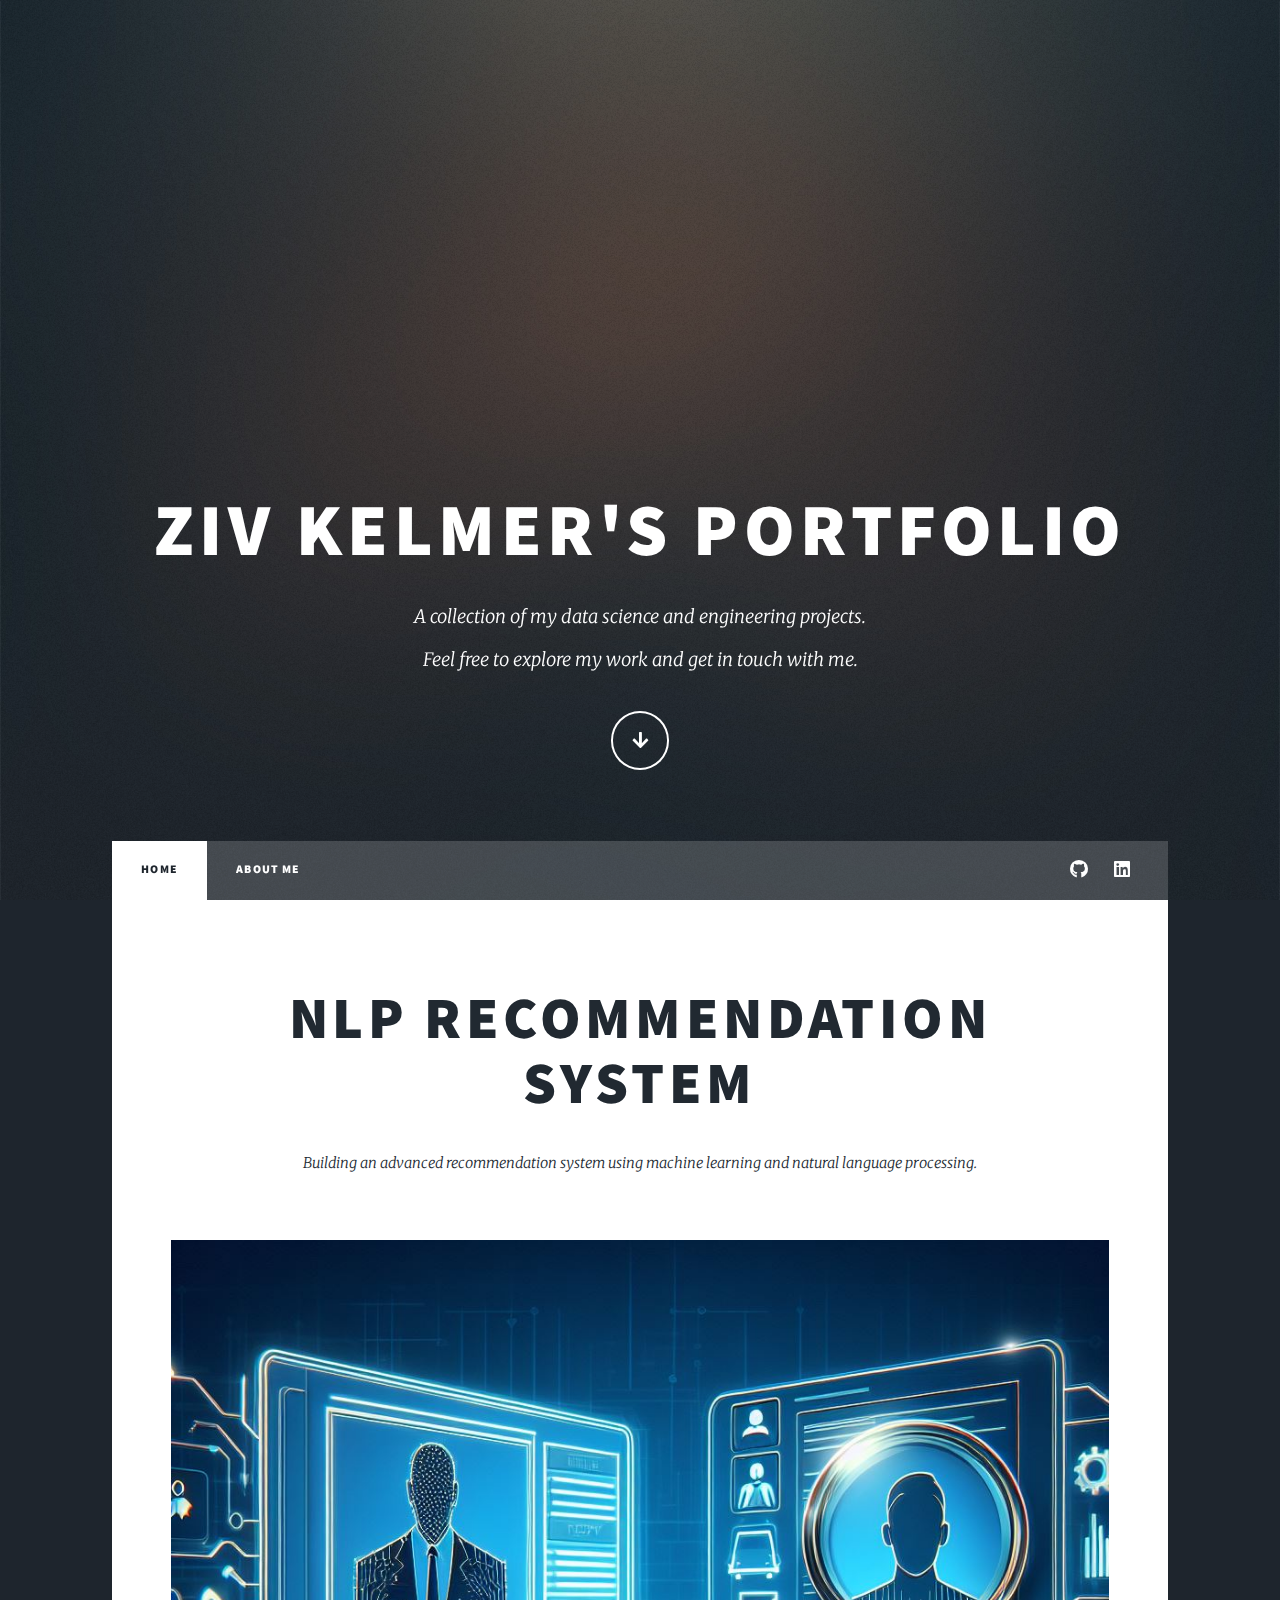
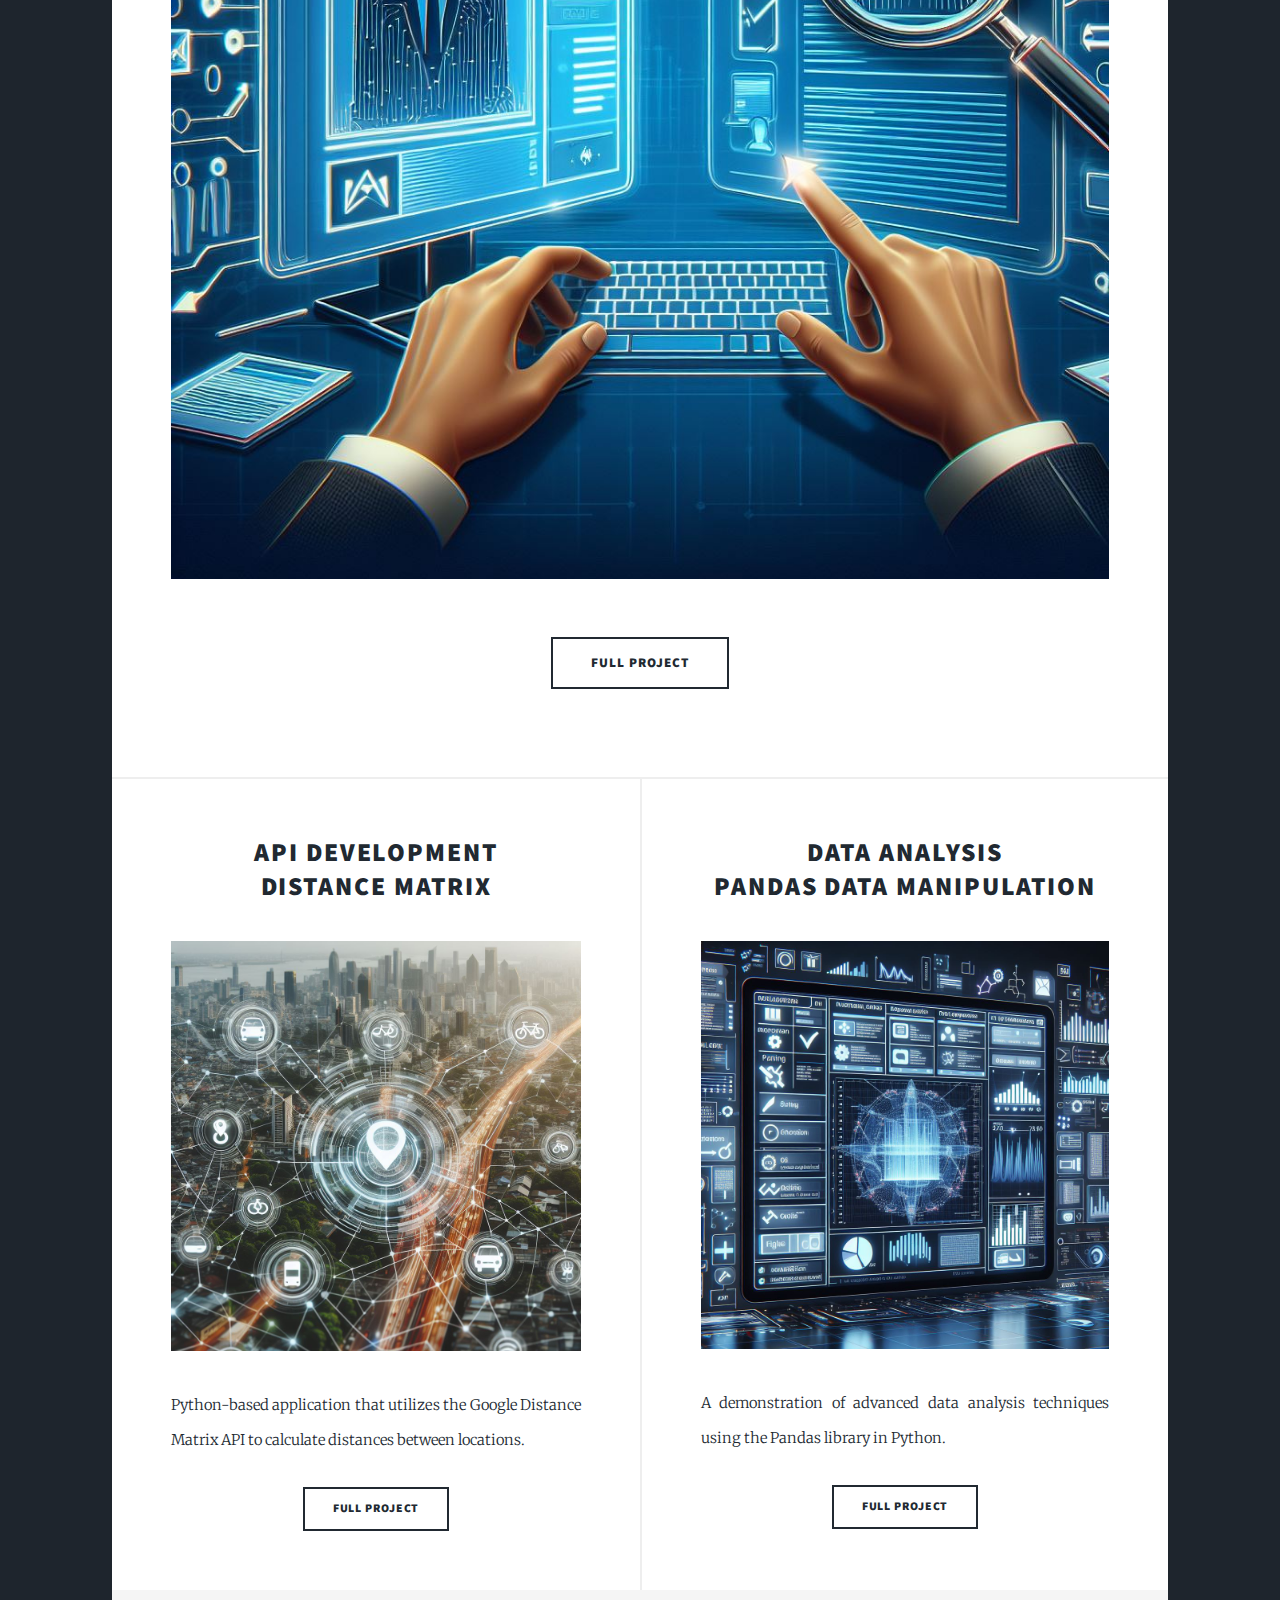
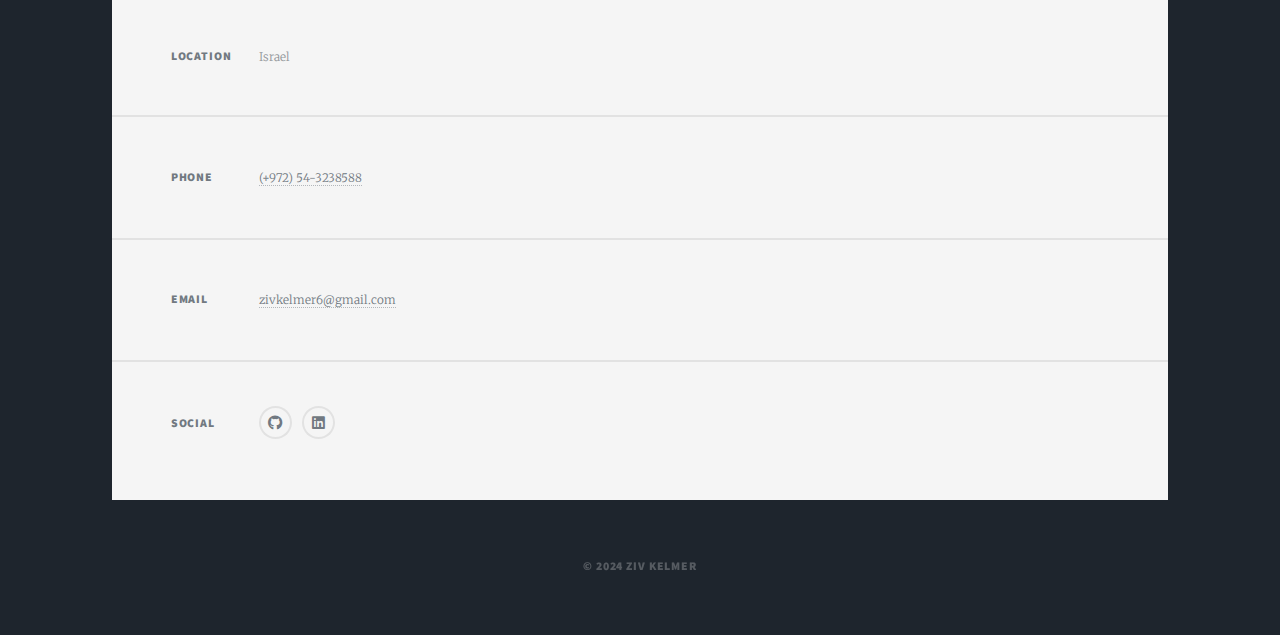
<file: index.html>
<!DOCTYPE HTML>
<html>
	<head>
		<title>Ziv Kelmer - Portfolio</title> 
		<meta charset="utf-8" />
		<meta name="viewport" content="width=device-width, initial-scale=1, user-scalable=no" />
		<link rel="stylesheet" href="assets/css/main.css" />
		<noscript><link rel="stylesheet" href="assets/css/noscript.css" /></noscript>
	</head>
	<body class="is-preload">

		
			<div id="wrapper" class="fade-in">

				
					<div id="intro">
						<h1>Ziv Kelmer's Portfolio</h1> 
						<p>A collection of my data science and engineering projects.<br />
						Feel free to explore my work and get in touch with me.</p> 
						<ul class="actions">
							<li><a href="#header" class="button icon solid solo fa-arrow-down scrolly">Explore</a></li>
						</ul>
					</div>

				
					<header id="header">
						<a href="index.html" class="logo">Ziv Kelmer</a> 
					</header>

				
					<nav id="nav">
						<ul class="links">
							<li class="active"><a href="index.html">Home</a></li> 
							<li><a href="about-me.html">About Me</a></li> 
							<!-- <li><a href="projects.html">Projects</a></li>  -->
						</ul>
						<ul class="icons">
							<li><a href="https://github.com/zivK12" class="icon brands fa-github"><span class="label" target="_blank">GitHub</span></a></li> 
							<li><a href="https://www.linkedin.com/in/ziv-kelmer" class="icon brands fa-linkedin"><span class="label" target="_blank">LinkedIn</span></a></li> 
						</ul>
					</nav>


					<div id="main">


							<article class="post featured">
								<header class="major">
									<h2><a href="#">NLP Recommendation System</a></h2>
									<p>Building an advanced recommendation system using machine learning and natural language processing.</p> 
								</header>
								<a href="https://github.com/zivK12/Resume-Job-Matcher" class="image main"><img src="images/Job-recom.jpeg" alt="Recommendation System Project Image" /></a>
								<ul class="actions special">
									<li><a href="https://github.com/zivK12/Resume-Job-Matcher" class="button large" target="_blank">Full Project</a></li> 
								</ul>
							</article>


							<section class="posts">
								<article>
									<header>
										<h2><a href="#">API Development<br />
											Distance Matrix</a></h2>
									</header>
									<a href="https://github.com/zivK12/API_distancematrix" class="image fit"><img src="images/MAP.jpeg" alt="API Project Image" /></a> 
									<p>Python-based application that utilizes the Google Distance Matrix API to calculate distances between locations.</p>
									<ul class="actions special">
										<li><a href="https://github.com/zivK12/API_distancematrix" class="button" target="_blank">Full Project</a></li>
									</ul>
								</article>
								<article>
									<header>
										<h2><a href="#">Data Analysis<br />
										Pandas Data Manipulation</a></h2>
									</header>
									<a href="https://github.com/zivK12/Data_Analysis_Pandas" class="image fit"><img src="images/Analysis.jpeg" alt="Pandas Project Image" /></a> 
									<p>A demonstration of advanced data analysis techniques using the Pandas library in Python.</p>
									<ul class="actions special">
										<li><a href="https://github.com/zivK12/Data_Analysis_Pandas" class="button" target="_blank">Full Project</a></li>
									</ul>
								</article>
							</section>



					</div>

				
					<footer id="footer">
						<section class="split contact">
							<section class="alt">
								<h3>location</h3>
								<p>Israel</p> 
							</section>
							<section>
								<h3>Phone</h3>
								<p><a href="#">(+972) 54-3238588</a></p> 
							</section>
							<section>
								<h3>Email</h3>
								<p><a href="mailto:zivkelmer6@gmail.com">zivkelmer6@gmail.com</a></p> 
							</section>
							<section>
								<h3>Social</h3>
								<ul class="icons alt">
									<li><a href="https://github.com/zivK12" class="icon brands alt fa-github"><span class="label" target="_blank">GitHub</span></a></li>
									<li><a href="https://www.linkedin.com/in/ziv-kelmer" class="icon brands alt fa-linkedin"><span class="label" target="_blank">LinkedIn</span></a></li> 
							</section>
						</section>
					</footer>

				<!-- Copyright -->
					<div id="copyright">
						<ul><li>&copy; 2024 Ziv Kelmer</li></ul>
					</div>

			</div>

		<!-- Scripts -->
			<script src="assets/js/jquery.min.js"></script>
			<script src="assets/js/jquery.scrollex.min.js"></script>
			<script src="assets/js/jquery.scrolly.min.js"></script>
			<script src="assets/js/browser.min.js"></script>
			<script src="assets/js/breakpoints.min.js"></script>
			<script src="assets/js/util.js"></script>
			<script src="assets/js/main.js"></script>

	</body>
</html>
</file>
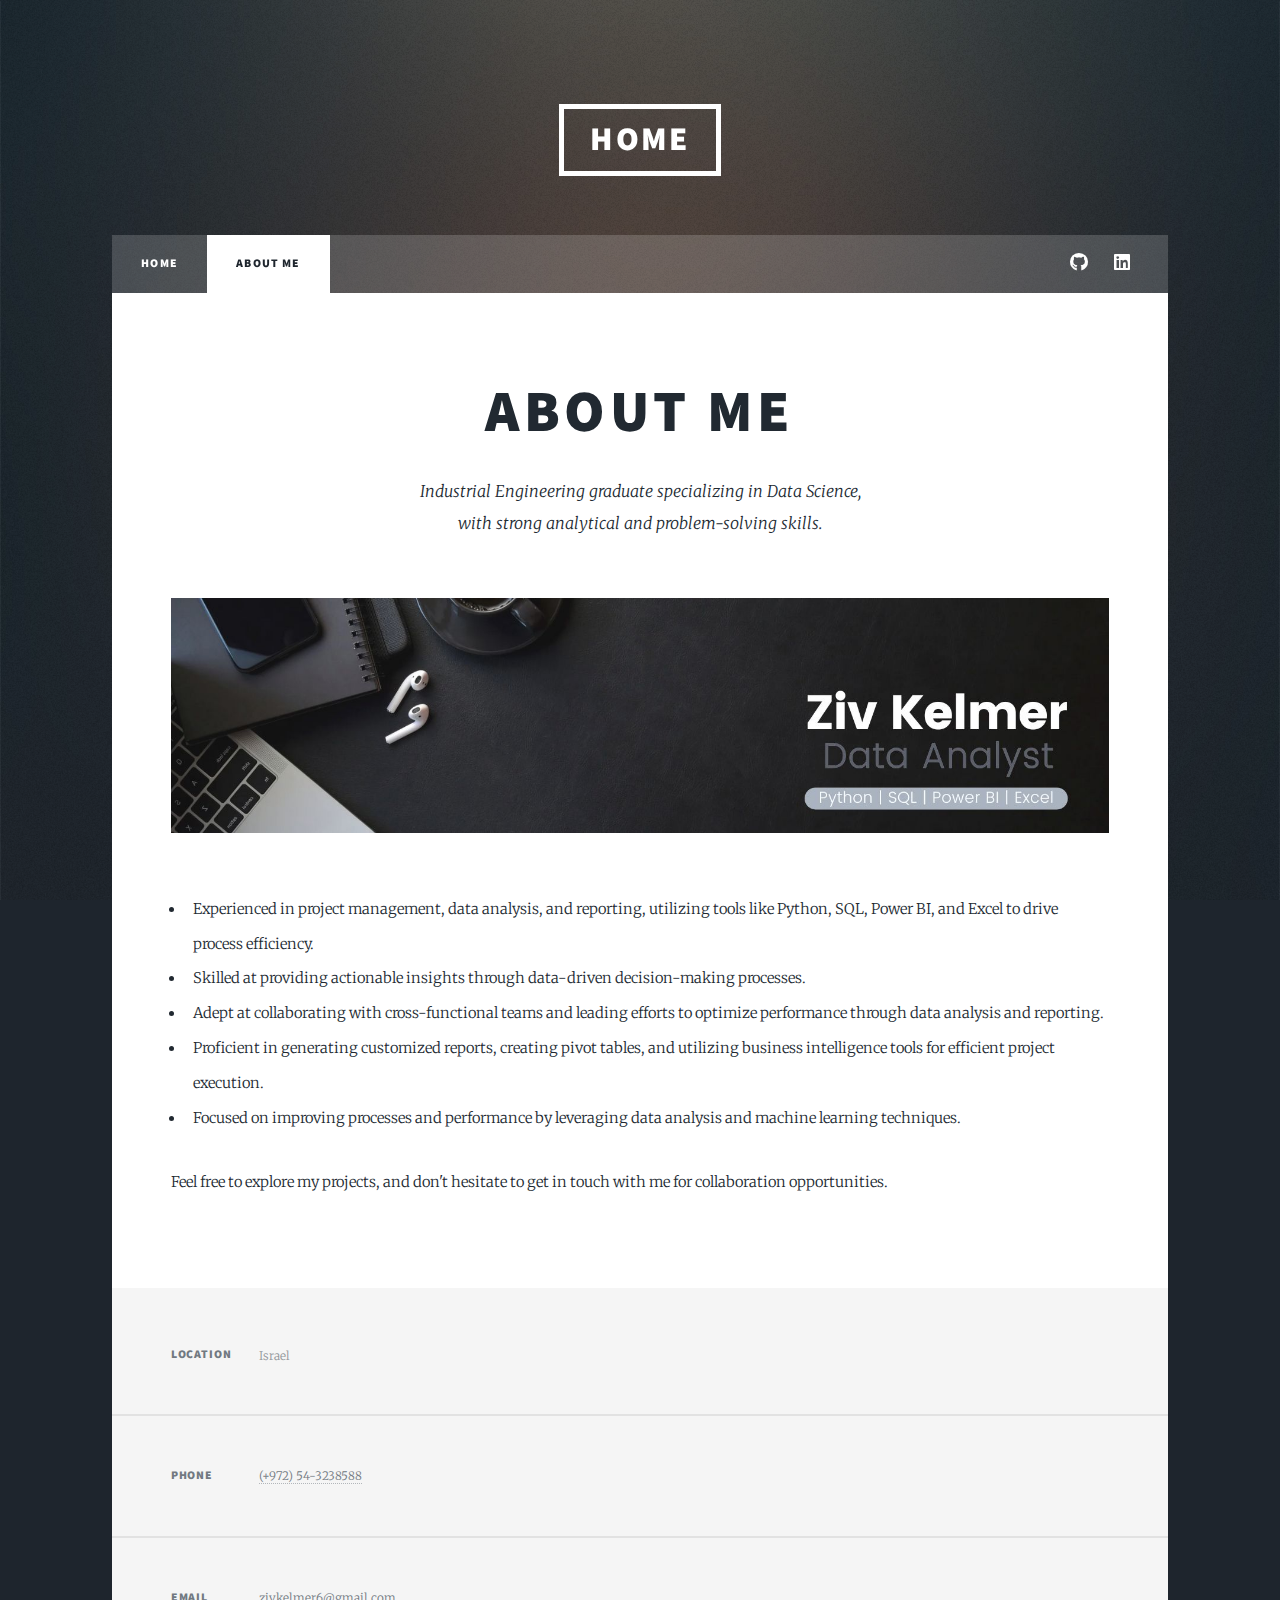
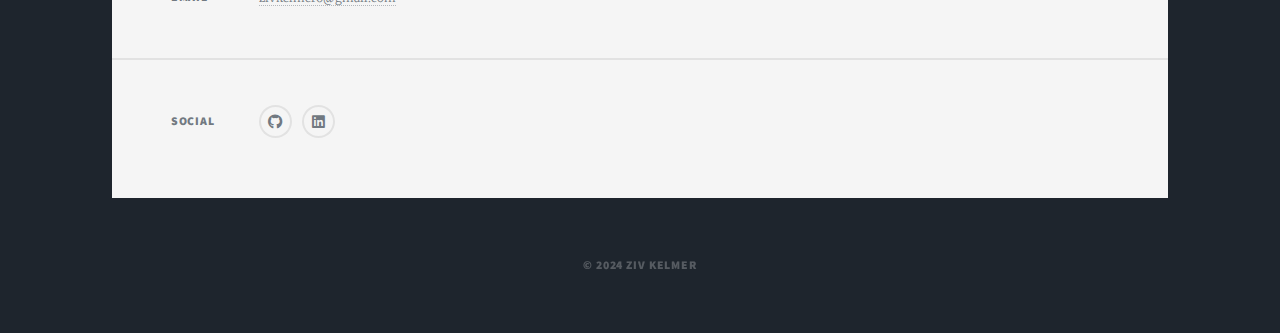
<file: about-me.html>
<!DOCTYPE HTML>
<html>
	<head>
		<title>About Me - Ziv Kelmer</title> 
		<meta charset="utf-8" />
		<meta name="viewport" content="width=device-width, initial-scale=1, user-scalable=no" />
		<link rel="stylesheet" href="assets/css/main.css" />
		<noscript><link rel="stylesheet" href="assets/css/noscript.css" /></noscript>
	</head>
	<body class="is-preload">

			<div id="wrapper">

					<header id="header">
						<a href="index.html" class="logo">Home</a>
					</header>

					<nav id="nav">
						<ul class="links">
							<li><a href="index.html">Home</a></li> 
							<li class="active"><a href="about-me.html">About Me</a></li> 
							<!-- <li><a href="projects.html">Projects</a></li>  -->
						</ul>
						<ul class="icons">
							<li><a href="https://github.com/zivK12" class="icon brands fa-github"><span class="label" target="_blank">GitHub</span></a></li> 
							<li><a href="https://www.linkedin.com/in/ziv-kelmer" class="icon brands fa-linkedin"><span class="label" target="_blank">LinkedIn</span></a></li> 
						</ul>
					</nav>

					<div id="main">

							<section class="post">
								<header class="major">
									<h1>About Me</h1> 
									<p>Industrial Engineering graduate specializing in Data Science,<br />
									with strong analytical and problem-solving skills.</p> 
								</header>

								<div class="image main">
									<img src="images/profile.jpg" alt="Your Profile Picture" />
								</div>

								<ul>
									<li>Experienced in project management, data analysis, and reporting, utilizing tools like Python, SQL, Power BI, and Excel to drive process efficiency.</li>
									<li>Skilled at providing actionable insights through data-driven decision-making processes.</li>
									<li>Adept at collaborating with cross-functional teams and leading efforts to optimize performance through data analysis and reporting.</li>
									<li>Proficient in generating customized reports, creating pivot tables, and utilizing business intelligence tools for efficient project execution.</li>
									<li>Focused on improving processes and performance by leveraging data analysis and machine learning techniques.</li>
								</ul>

								<p>Feel free to explore my projects, and don't hesitate to get in touch with me for collaboration opportunities.</p> <!-- טקסט נוסף עליך ועל הפרויקטים שלך -->
							</section>

					</div>

					<footer id="footer">
<!-- 						<section>
							<form method="post" action="#">
								<div class="fields">
									<div class="field">
										<label for="name">Name</label>
										<input type="text" name="name" id="name" />
									</div>
									<div class="field">
										<label for="email">Email</label>
										<input type="text" name="email" id="email" />
									</div>
									<div class="field">
										<label for="message">Message</label>
										<textarea name="message" id="message" rows="3"></textarea>
									</div>
								</div>
								<ul class="actions">
									<li><input type="submit" value="Send Message" /></li>
								</ul>
							</form>
						</section> -->
						<section class="split contact">
							<section class="alt">
								<h3>location</h3>
								<p>Israel</p>
							</section>
							<section>
								<h3>Phone</h3>
								<p><a href="#">(+972) 54-3238588</a></p> 
							</section>
							<section>
								<h3>Email</h3>
								<p><a href="mailto:zivkelmer6@gmail.com">zivkelmer6@gmail.com</a></p> 
							</section>
							<section>
								<h3>Social</h3>
								<ul class="icons alt">
									<li><a href="https://github.com/zivK12" class="icon brands alt fa-github"><span class="label" target="_blank">GitHub</span></a></li> 
									<li><a href="https://www.linkedin.com/in/ziv-kelmer" class="icon brands alt fa-linkedin"><span class="label" target="_blank">LinkedIn</span></a></li> 
								</ul>
							</section>
						</section>
					</footer>

					<div id="copyright">
						<ul><li>&copy; 2024 Ziv Kelmer</li></ul>
					</div>

			</div>

			<script src="assets/js/jquery.min.js"></script>
			<script src="assets/js/jquery.scrollex.min.js"></script>
			<script src="assets/js/jquery.scrolly.min.js"></script>
			<script src="assets/js/browser.min.js"></script>
			<script src="assets/js/breakpoints.min.js"></script>
			<script src="assets/js/util.js"></script>
			<script src="assets/js/main.js"></script>

	</body>
</html>
</file>
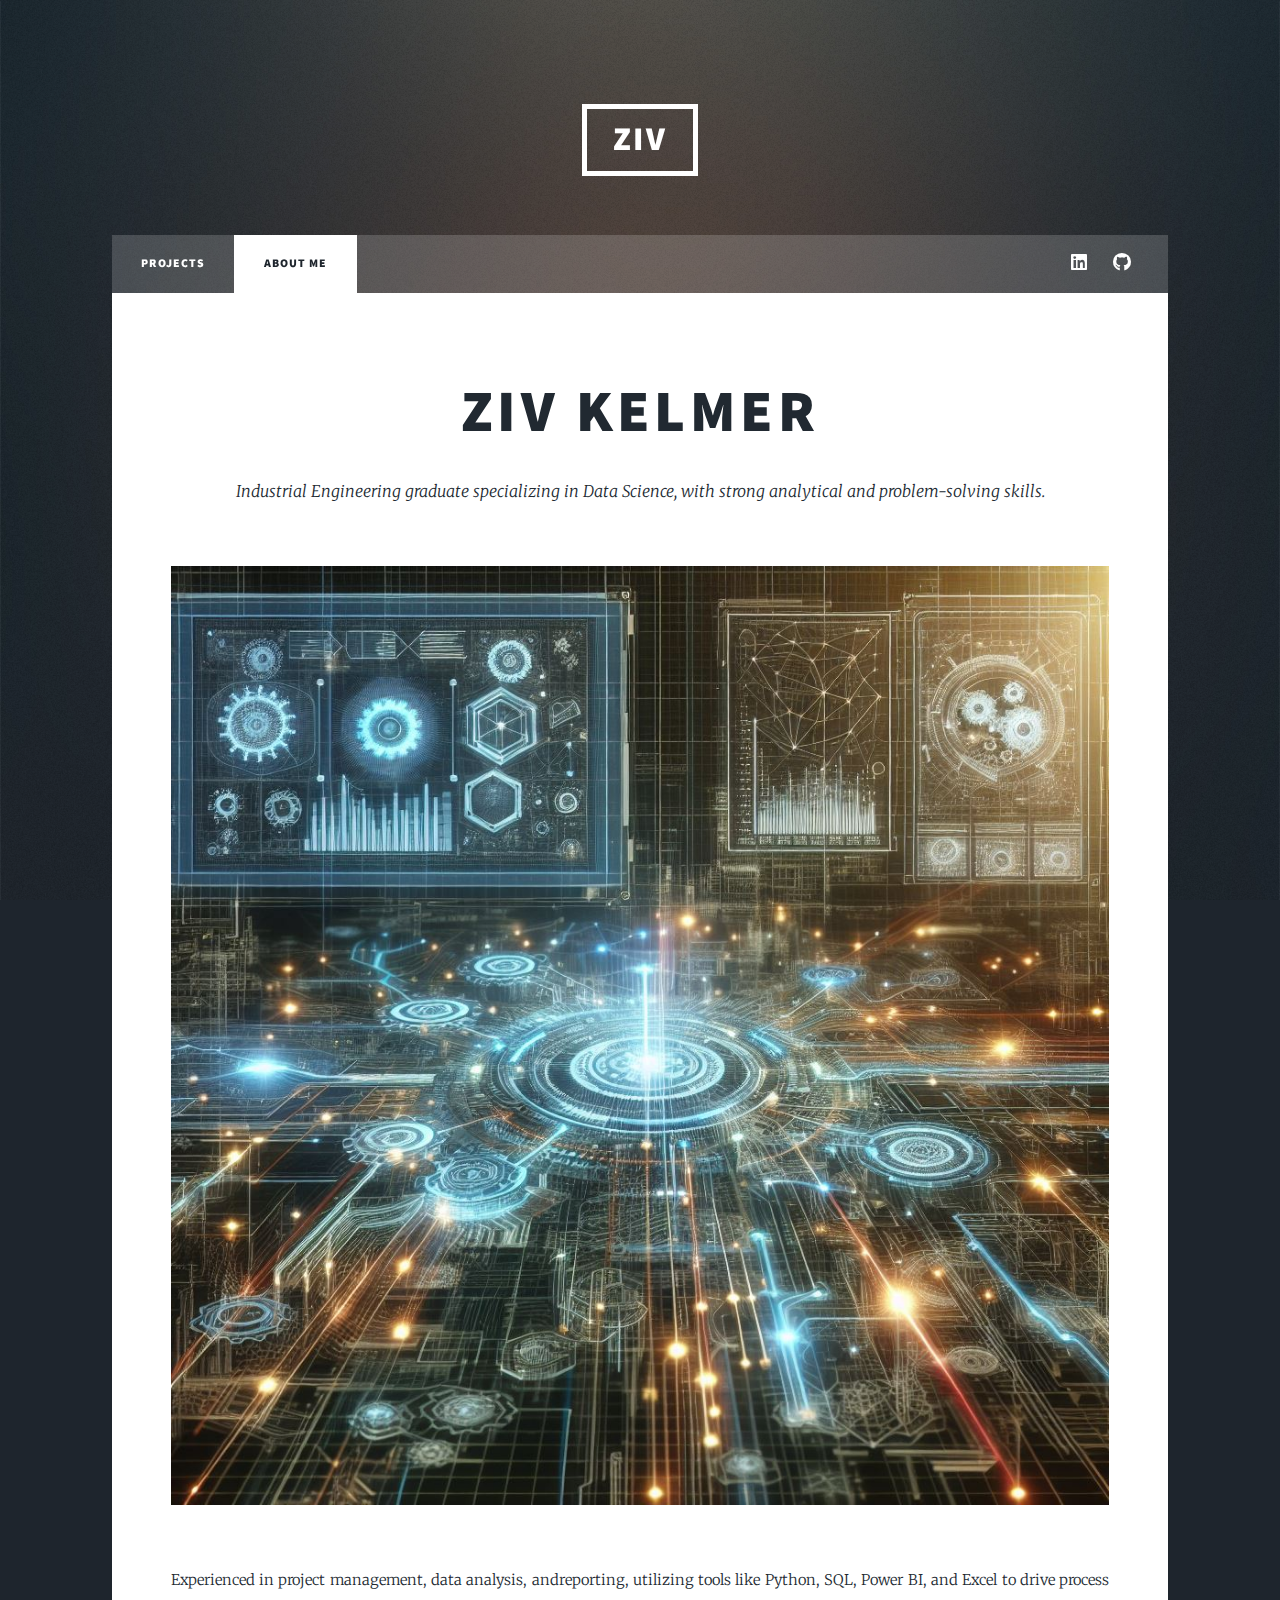
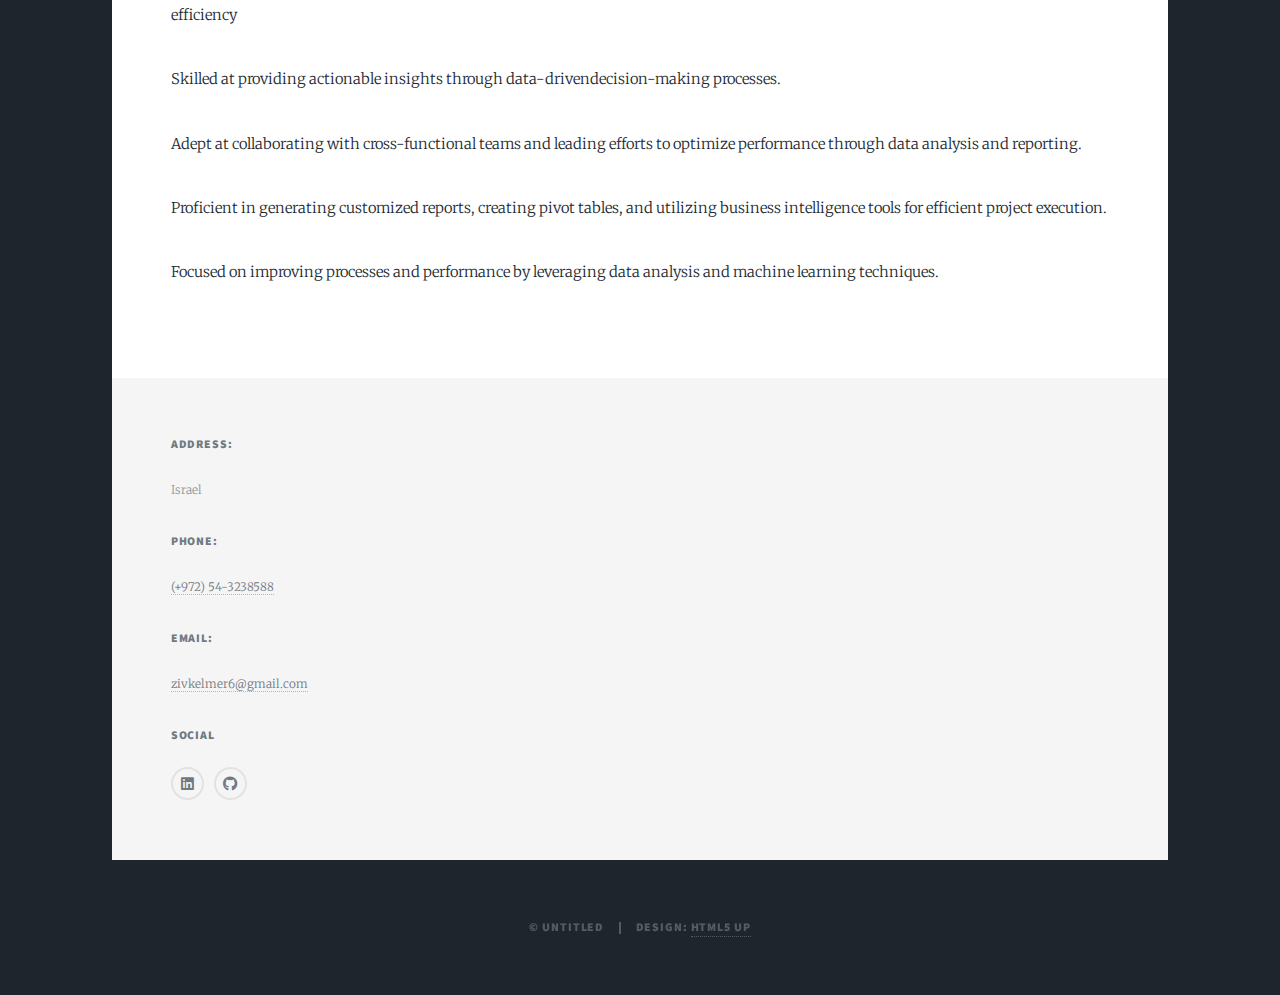
<file: generic.html>
<!DOCTYPE HTML>
<!--
	Massively by HTML5 UP
	html5up.net | @ajlkn
	Free for personal and commercial use under the CCA 3.0 license (html5up.net/license)
-->
<html>
	<head>
		<title>Ziv's Portfolio</title>
		<meta charset="utf-8" />
		<meta name="viewport" content="width=device-width, initial-scale=1, user-scalable=no" />
		<link rel="stylesheet" href="assets/css/main.css" />
		<noscript><link rel="stylesheet" href="assets/css/noscript.css" /></noscript>
	</head>
	<body class="is-preload">

		<!-- Wrapper -->
			<div id="wrapper">

				<!-- Header -->
					<header id="header">
						<a href="index.html" class="logo">Ziv</a>
					</header>

				<!-- Nav -->
					<nav id="nav">
						<ul class="links">
							<li><a href="index.html">Projects</a></li>
							<li class="active"><a href="generic.html">About Me</a></li>
							
						</ul>
						<ul class="icons">
							<li><a href="https://www.linkedin.com/in/ziv-kelmer-393420212/" class="icon brands alt fa-linkedin"><span class="label">linkedin</span></a></li>
							<li><a href="https://github.com/zivK12" class="icon brands alt fa-github"><span class="label">GitHub</span></a></li>
						</ul>
					</nav>

				<!-- Main -->
					<div id="main">

						<!-- Post -->
							<section class="post">
								<header class="major">
									<h1>Ziv Kelmer </h1>
									<p>Industrial Engineering graduate specializing in Data Science, with strong analytical and problem-solving skills.  </p>
								</header>
								<div class="image main"><img src="images/About Me.jpeg" alt="" /></div>
								<p>Experienced in project management, data analysis, andreporting, utilizing tools like Python, SQL, Power BI, and Excel to drive process efficiency</p>
								<p>Skilled at providing actionable insights through data-drivendecision-making processes.</p>
								<p>Adept at collaborating with cross-functional teams and leading efforts to optimize performance through data analysis and reporting.</p>
								<p>Proficient in generating customized reports, creating pivot tables, and utilizing business intelligence tools for efficient project execution.</p>
								<p>Focused on improving processes and performance by leveraging data analysis and machine learning techniques.</p>
							</section>

					</div>

				<!-- Footer -->
					<footer id="footer">
						<section>

						<section class="split contact">
							<section class="alt">
								<h3>Address:</h3>
								<p>Israel </p>
							</section>
							<section>
								<h3>Phone:</h3>
								<p><a href="#">(+972) 54-3238588</a></p>
							</section>
							<section>
								<h3>Email:</h3>
								<p><a href="#">zivkelmer6@gmail.com</a></p>
							</section>
							<section>
								<h3>Social</h3>
								<ul class="icons alt">
<li><a href="https://www.linkedin.com/in/ziv-kelmer-393420212/" class="icon brands alt fa-linkedin"><span class="label">linkedin</span></a></li>
									<li><a href="https://github.com/zivK12" class="icon brands alt fa-github"><span class="label">GitHub</span></a></li>
								</ul>
							</section>
						</section>
					</footer>

				<!-- Copyright -->
					<div id="copyright">
						<ul><li>&copy; Untitled</li><li>Design: <a href="https://html5up.net">HTML5 UP</a></li></ul>
					</div>

			</div>

		<!-- Scripts -->
			<script src="assets/js/jquery.min.js"></script>
			<script src="assets/js/jquery.scrollex.min.js"></script>
			<script src="assets/js/jquery.scrolly.min.js"></script>
			<script src="assets/js/browser.min.js"></script>
			<script src="assets/js/breakpoints.min.js"></script>
			<script src="assets/js/util.js"></script>
			<script src="assets/js/main.js"></script>

	</body>
</html>
</file>
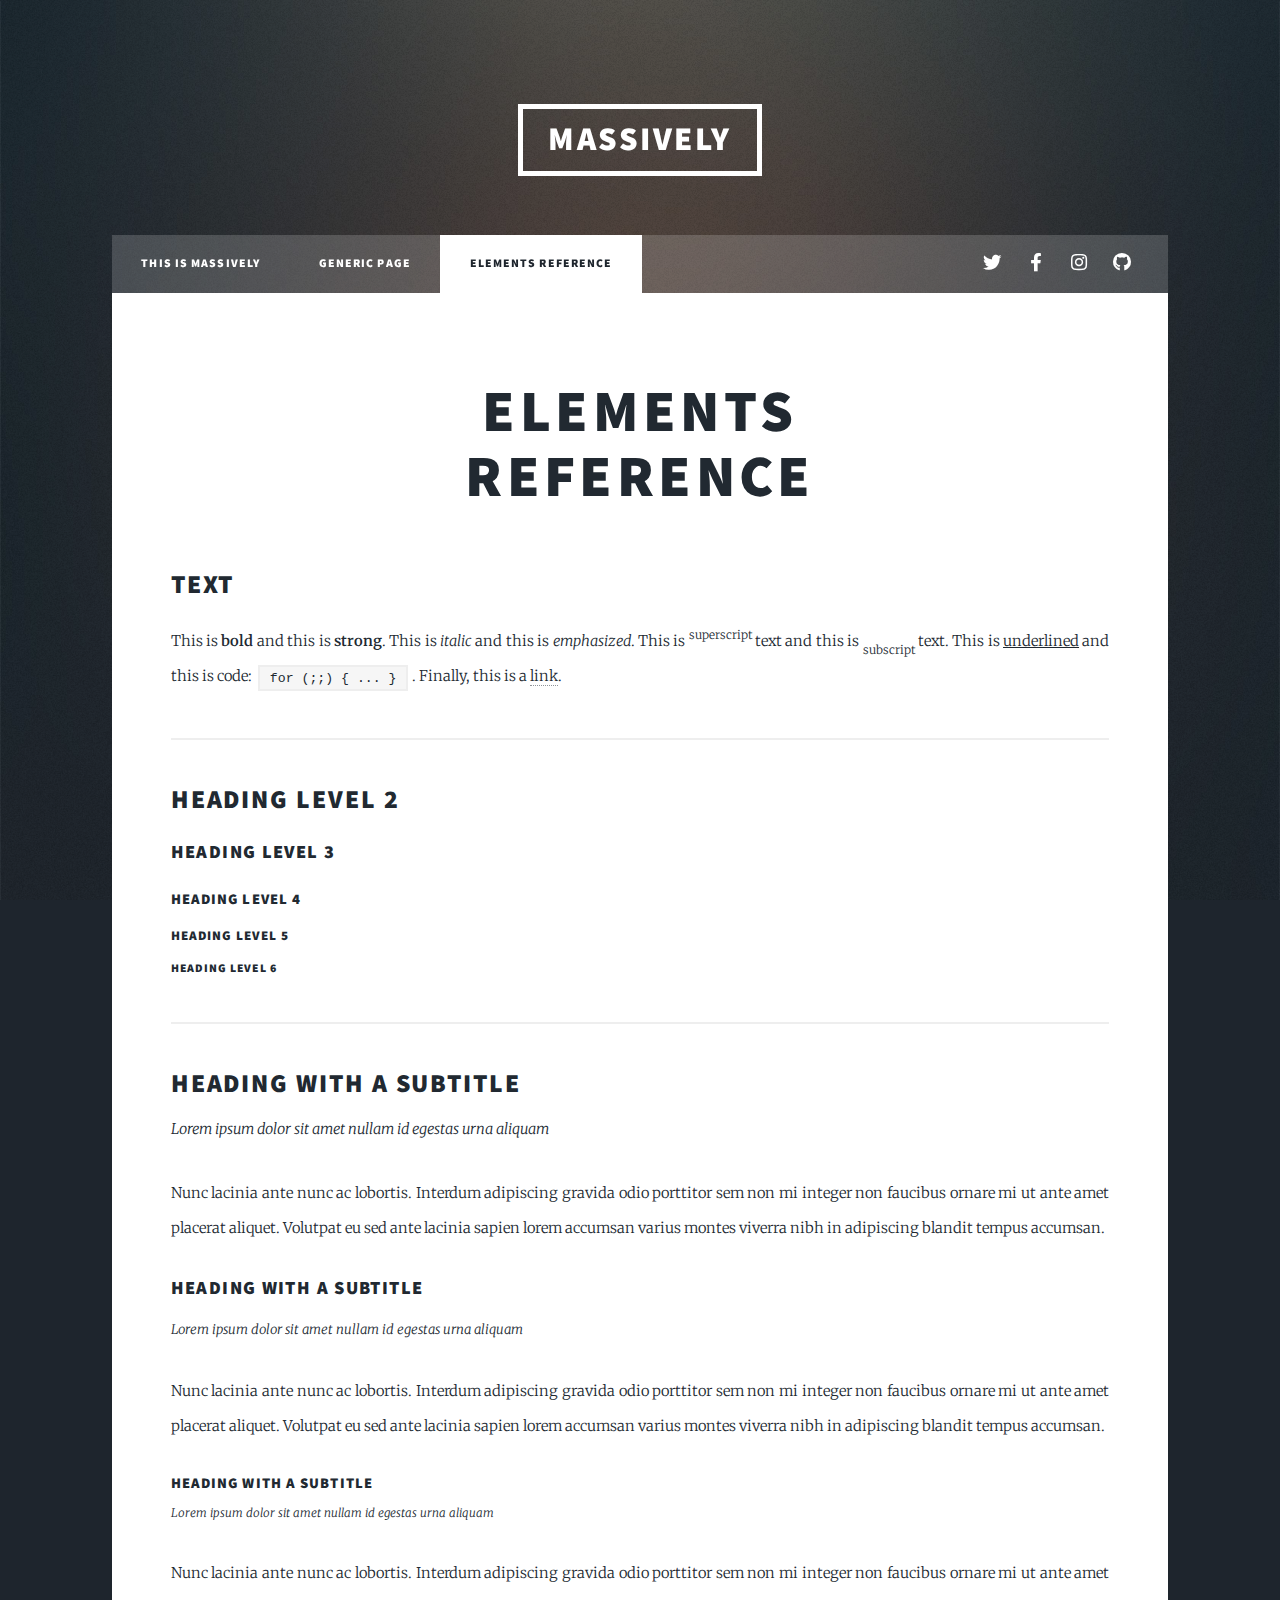
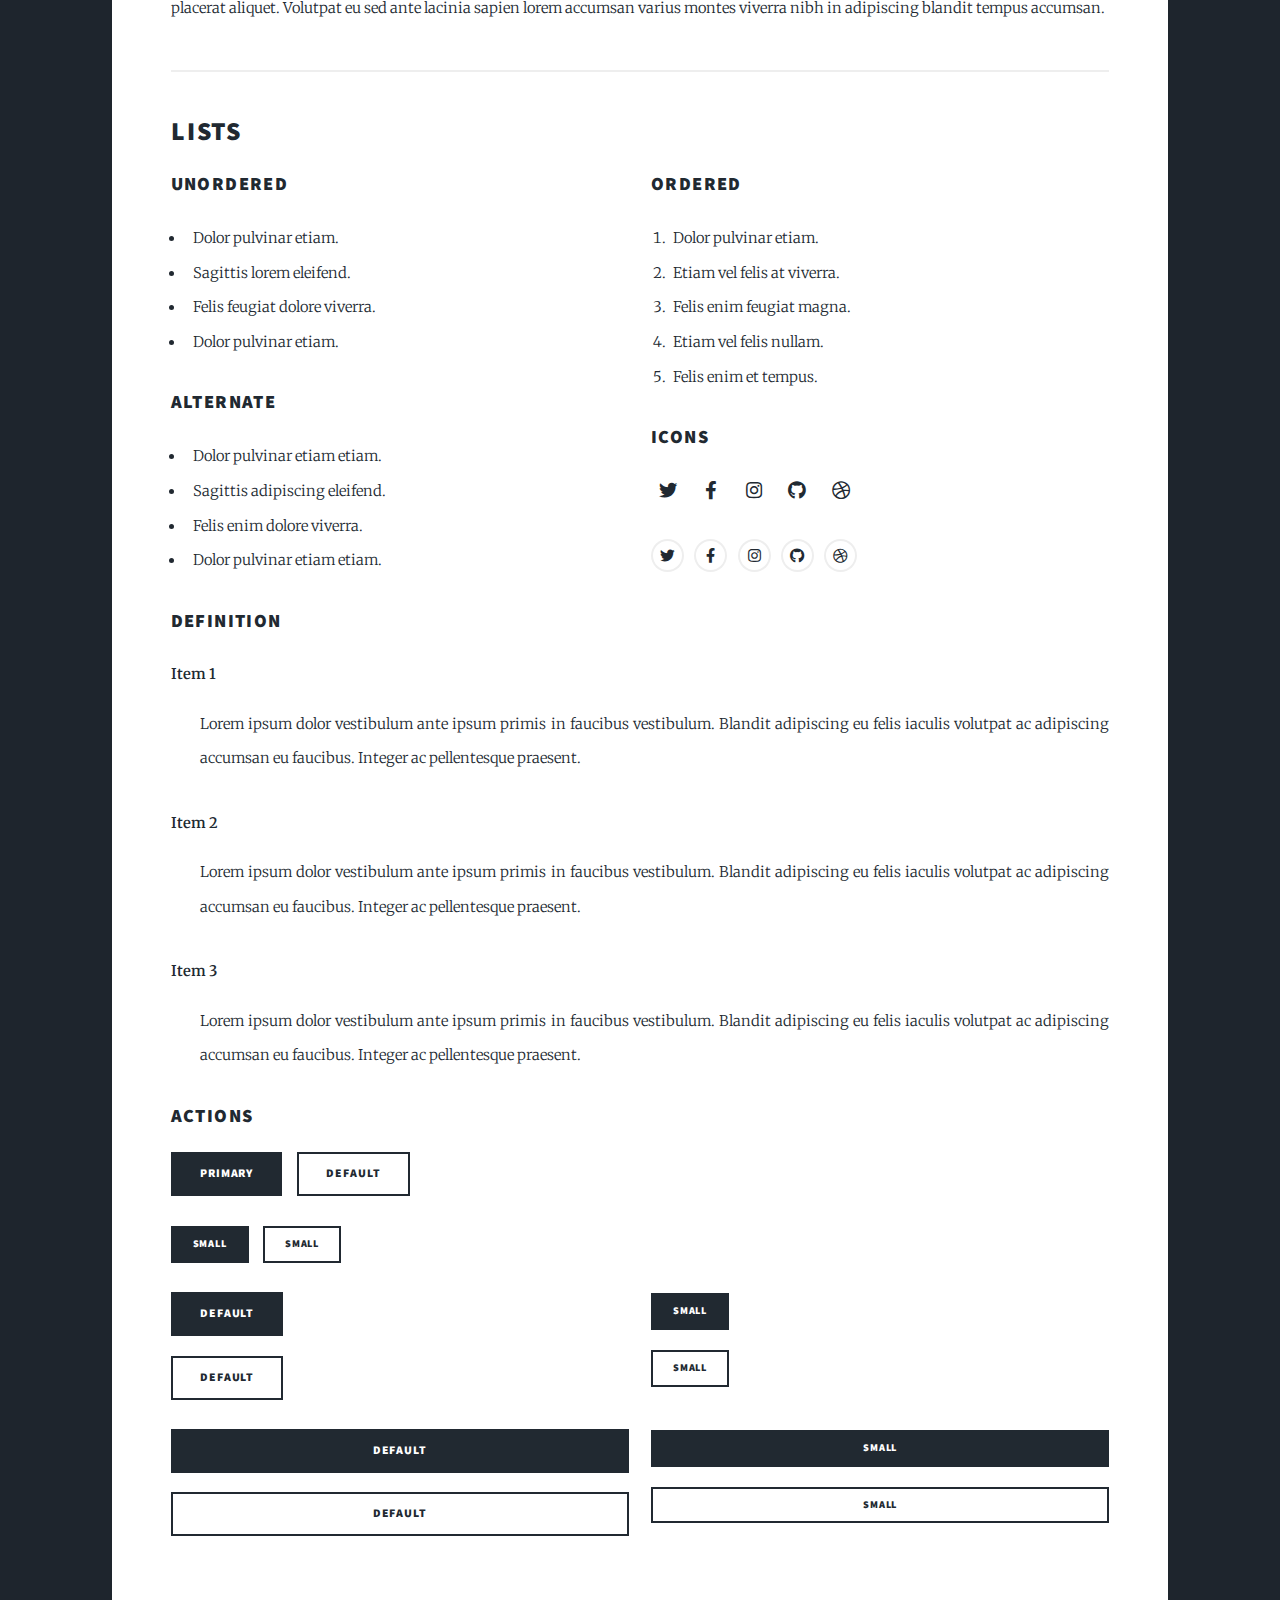
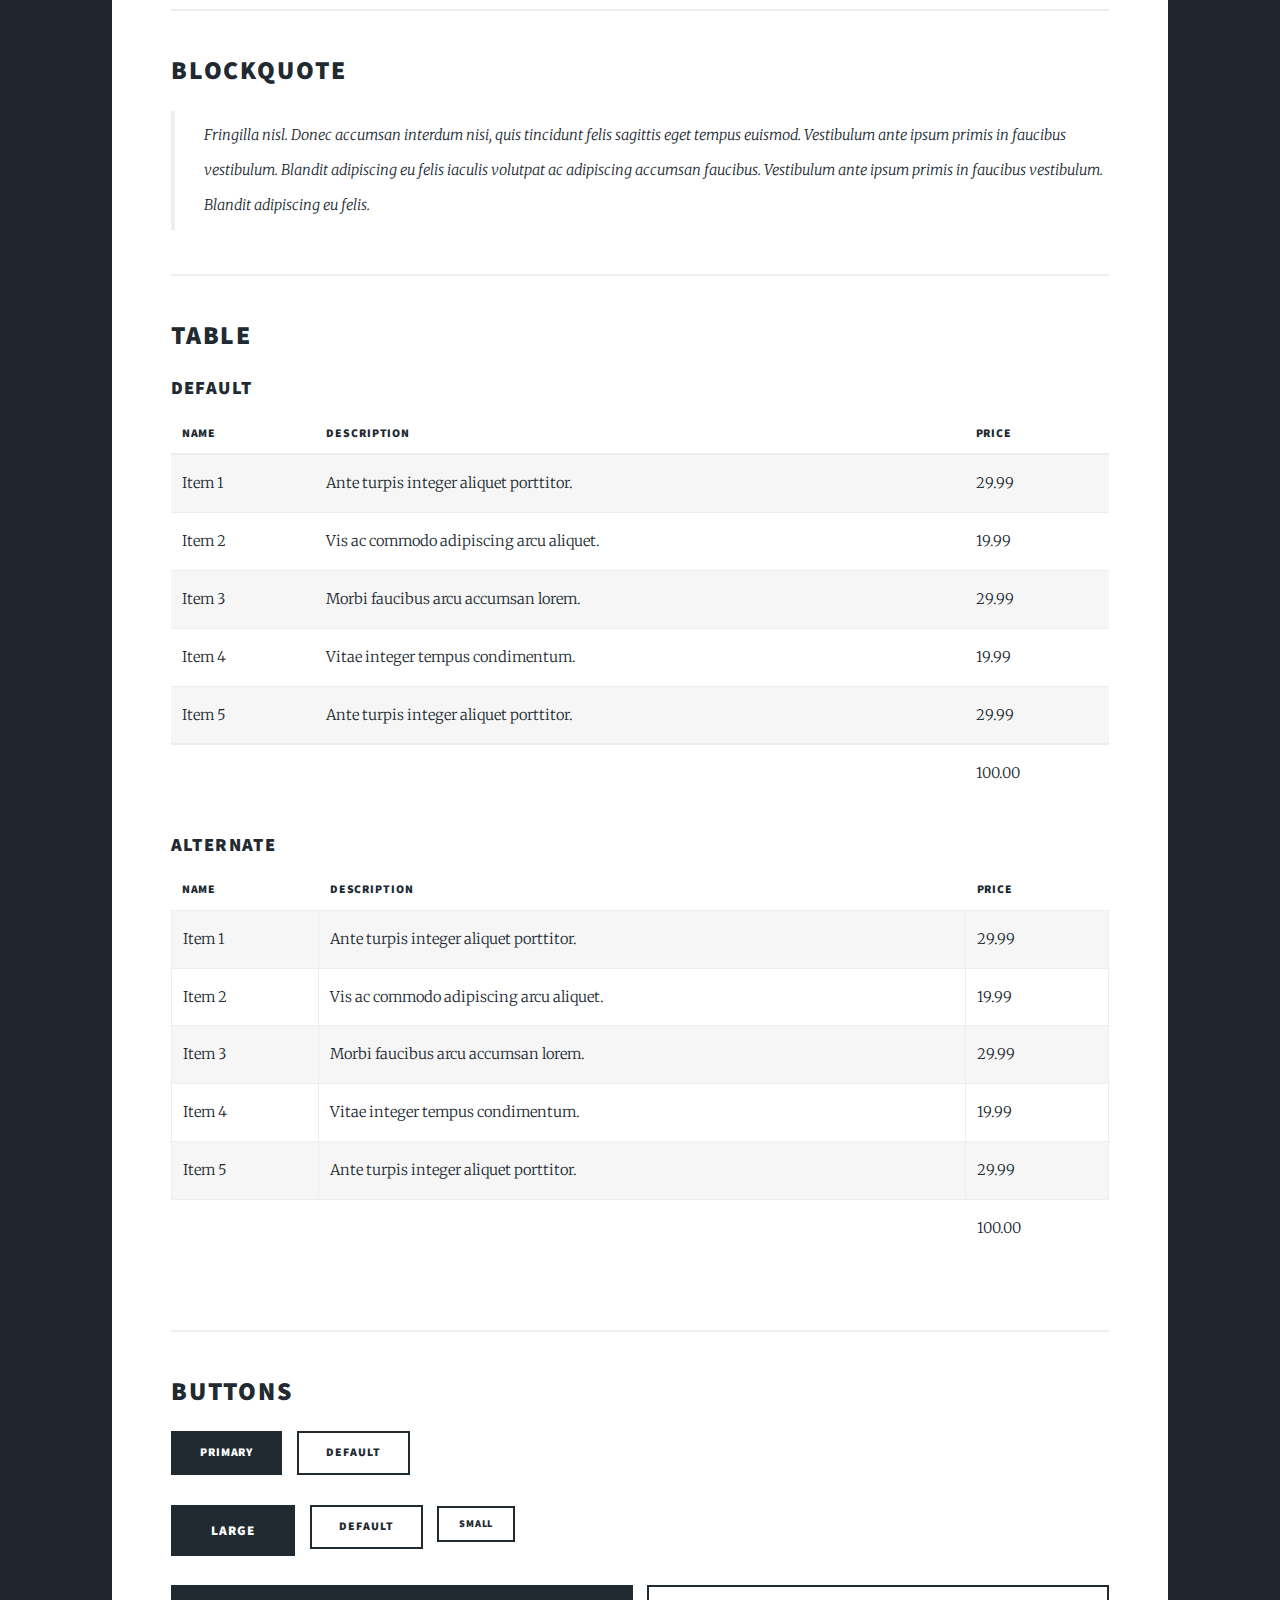
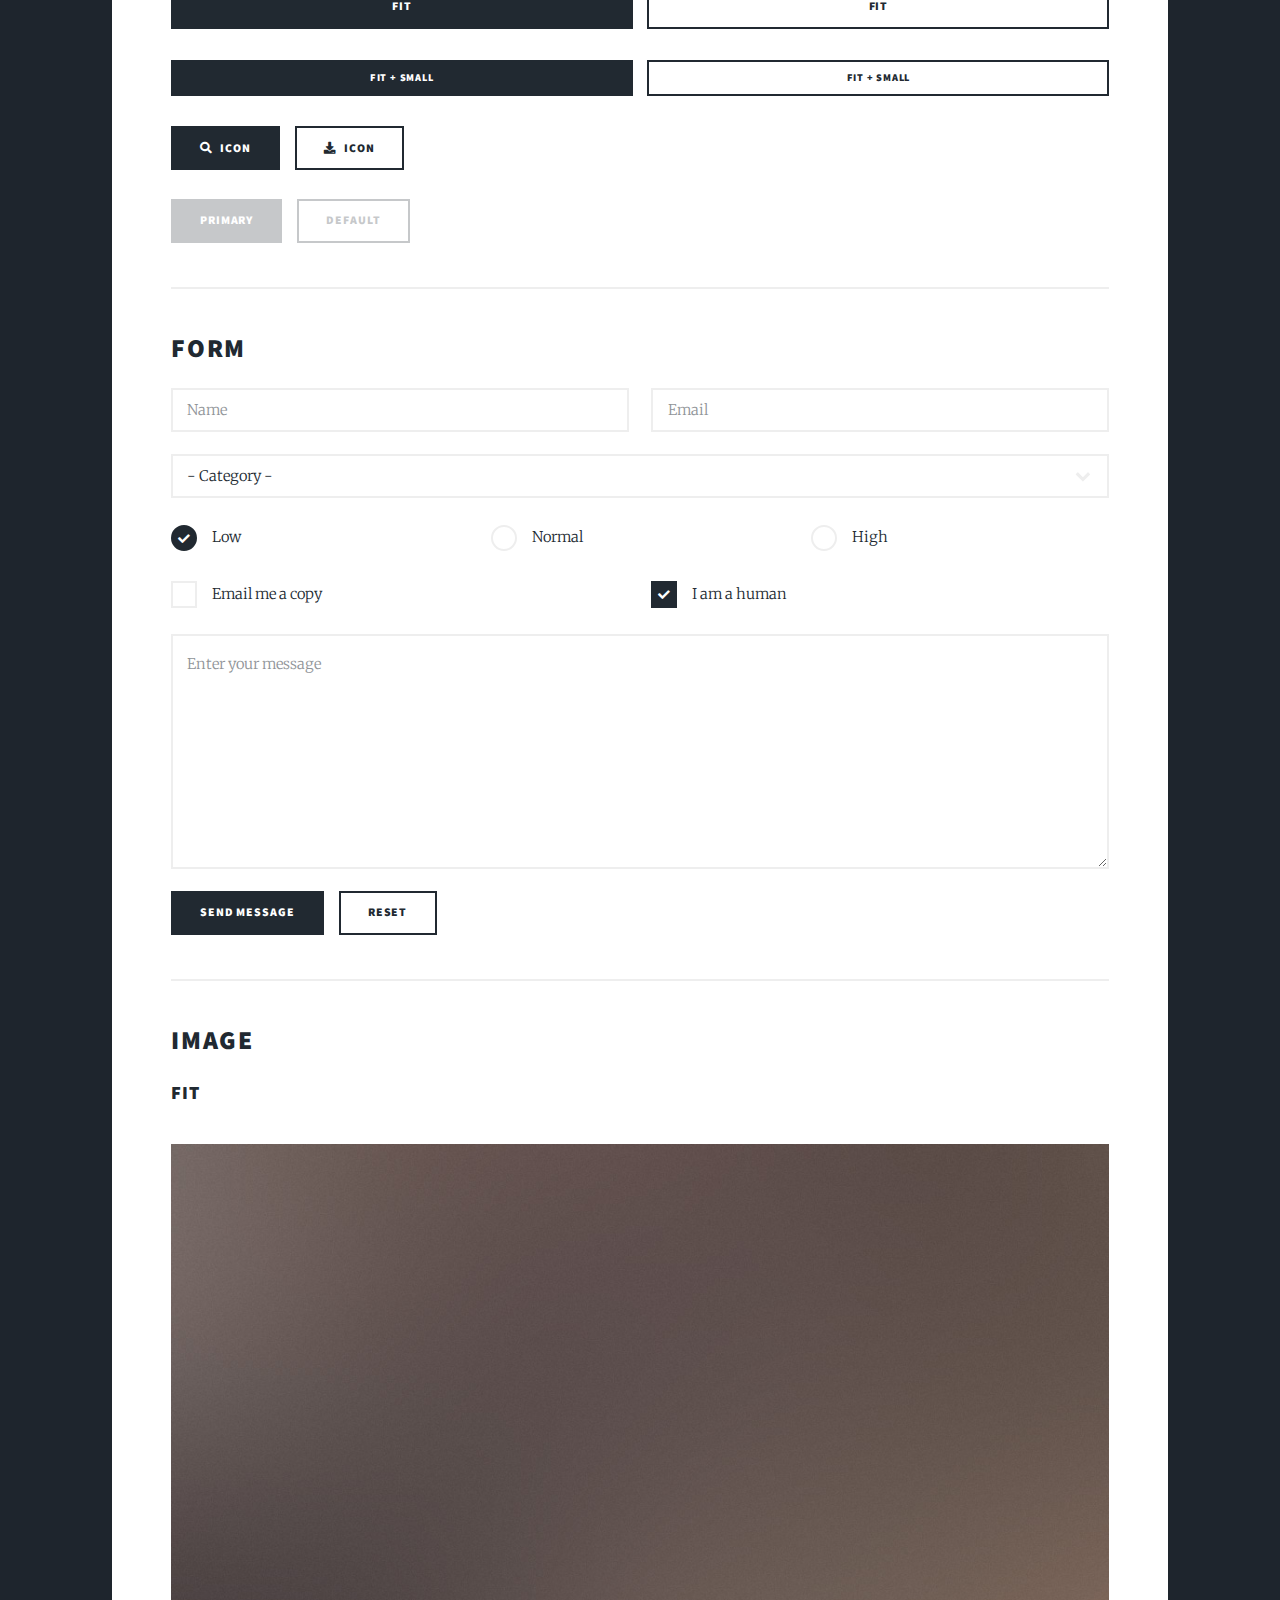
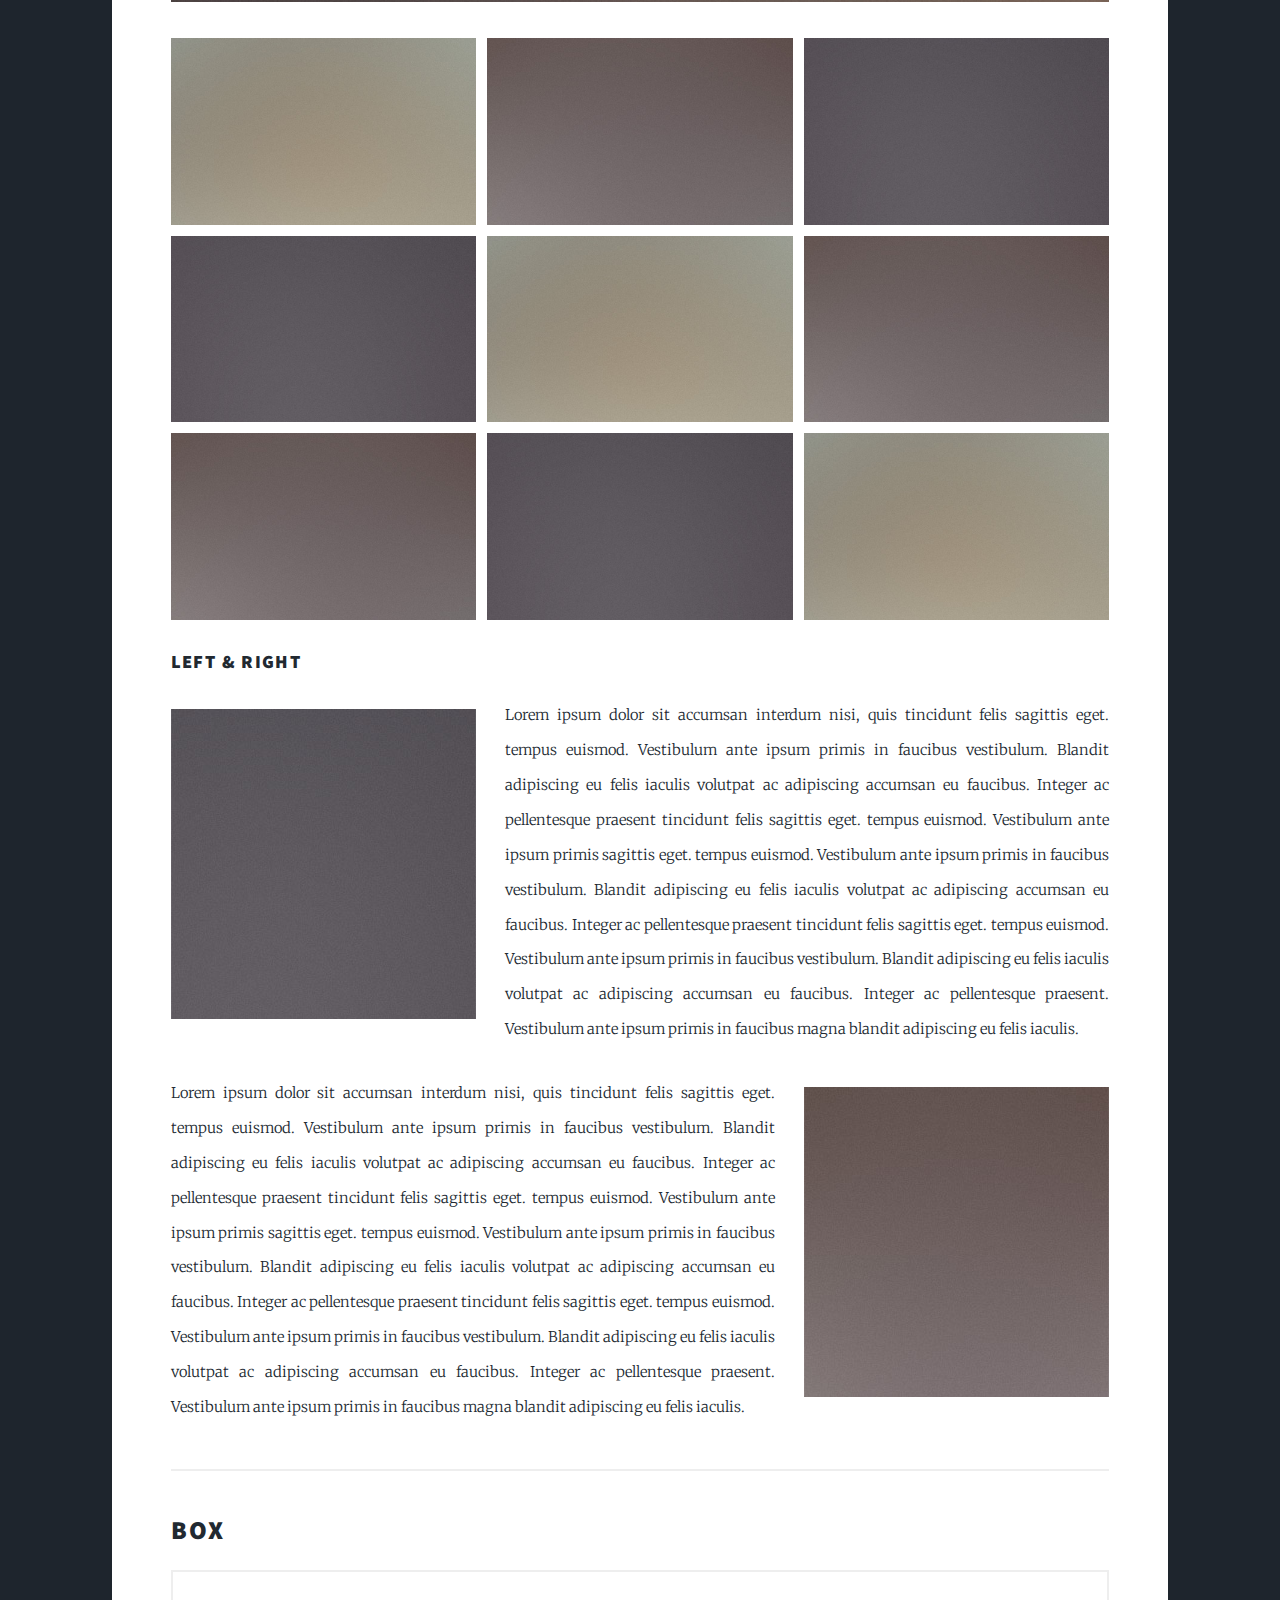
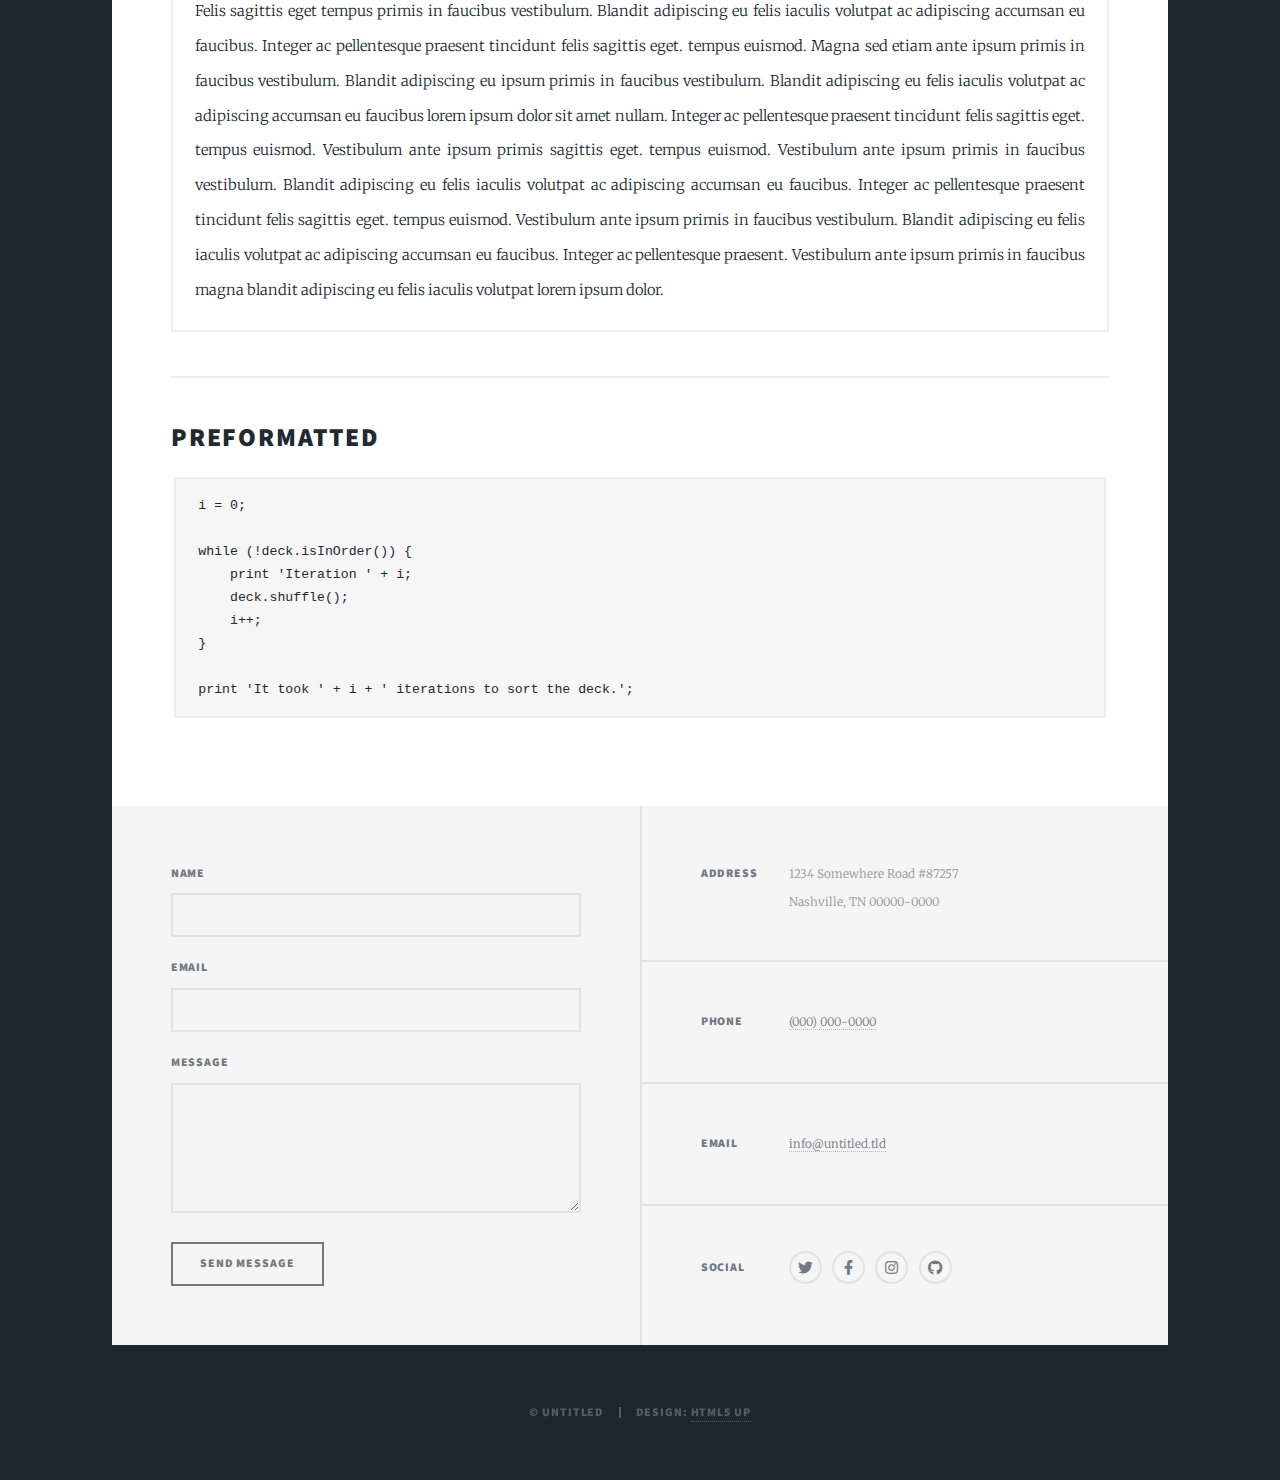
<file: Projects.html>
<!DOCTYPE HTML>
<!--
	Massively by HTML5 UP
	html5up.net | @ajlkn
	Free for personal and commercial use under the CCA 3.0 license (html5up.net/license)
-->
<html>
	<head>
		<title>Elements Reference - Massively by HTML5 UP</title>
		<meta charset="utf-8" />
		<meta name="viewport" content="width=device-width, initial-scale=1, user-scalable=no" />
		<link rel="stylesheet" href="assets/css/main.css" />
		<noscript><link rel="stylesheet" href="assets/css/noscript.css" /></noscript>
	</head>
	<body class="is-preload">

		<!-- Wrapper -->
			<div id="wrapper">

				<!-- Header -->
					<header id="header">
						<a href="index.html" class="logo">Massively</a>
					</header>

				<!-- Nav -->
					<nav id="nav">
						<ul class="links">
							<li><a href="index.html">This is Massively</a></li>
							<li><a href="generic.html">Generic Page</a></li>
							<li class="active"><a href="elements.html">Elements Reference</a></li>
						</ul>
						<ul class="icons">
							<li><a href="#" class="icon brands fa-twitter"><span class="label">Twitter</span></a></li>
							<li><a href="#" class="icon brands fa-facebook-f"><span class="label">Facebook</span></a></li>
							<li><a href="#" class="icon brands fa-instagram"><span class="label">Instagram</span></a></li>
							<li><a href="#" class="icon brands fa-github"><span class="label">GitHub</span></a></li>
						</ul>
					</nav>

				<!-- Main -->
					<div id="main">

						<!-- Post -->
							<section class="post">
								<header class="major">
									<h1>Elements<br />
									Reference</h1>
								</header>

								<!-- Text stuff -->
									<h2>Text</h2>
									<p>This is <b>bold</b> and this is <strong>strong</strong>. This is <i>italic</i> and this is <em>emphasized</em>.
									This is <sup>superscript</sup> text and this is <sub>subscript</sub> text.
									This is <u>underlined</u> and this is code: <code>for (;;) { ... }</code>.
									Finally, this is a <a href="#">link</a>.</p>
									<hr />
									<h2>Heading Level 2</h2>
									<h3>Heading Level 3</h3>
									<h4>Heading Level 4</h4>
									<h5>Heading Level 5</h5>
									<h6>Heading Level 6</h6>
									<hr />
									<header>
										<h2>Heading with a Subtitle</h2>
										<p>Lorem ipsum dolor sit amet nullam id egestas urna aliquam</p>
									</header>
									<p>Nunc lacinia ante nunc ac lobortis. Interdum adipiscing gravida odio porttitor sem non mi integer non faucibus ornare mi ut ante amet placerat aliquet. Volutpat eu sed ante lacinia sapien lorem accumsan varius montes viverra nibh in adipiscing blandit tempus accumsan.</p>
									<header>
										<h3>Heading with a Subtitle</h3>
										<p>Lorem ipsum dolor sit amet nullam id egestas urna aliquam</p>
									</header>
									<p>Nunc lacinia ante nunc ac lobortis. Interdum adipiscing gravida odio porttitor sem non mi integer non faucibus ornare mi ut ante amet placerat aliquet. Volutpat eu sed ante lacinia sapien lorem accumsan varius montes viverra nibh in adipiscing blandit tempus accumsan.</p>
									<header>
										<h4>Heading with a Subtitle</h4>
										<p>Lorem ipsum dolor sit amet nullam id egestas urna aliquam</p>
									</header>
									<p>Nunc lacinia ante nunc ac lobortis. Interdum adipiscing gravida odio porttitor sem non mi integer non faucibus ornare mi ut ante amet placerat aliquet. Volutpat eu sed ante lacinia sapien lorem accumsan varius montes viverra nibh in adipiscing blandit tempus accumsan.</p>

									<hr />

								<!-- Lists -->
									<h2>Lists</h2>
									<div class="row">
										<div class="col-6 col-12-small">

											<h3>Unordered</h3>
											<ul>
												<li>Dolor pulvinar etiam.</li>
												<li>Sagittis lorem eleifend.</li>
												<li>Felis feugiat dolore viverra.</li>
												<li>Dolor pulvinar etiam.</li>
											</ul>

											<h3>Alternate</h3>
											<ul class="alt">
												<li>Dolor pulvinar etiam etiam.</li>
												<li>Sagittis adipiscing eleifend.</li>
												<li>Felis enim dolore viverra.</li>
												<li>Dolor pulvinar etiam etiam.</li>
											</ul>

										</div>
										<div class="col-6 col-12-small">

											<h3>Ordered</h3>
											<ol>
												<li>Dolor pulvinar etiam.</li>
												<li>Etiam vel felis at viverra.</li>
												<li>Felis enim feugiat magna.</li>
												<li>Etiam vel felis nullam.</li>
												<li>Felis enim et tempus.</li>
											</ol>

											<h3>Icons</h3>
											<ul class="icons">
												<li><a href="#" class="icon brands fa-twitter"><span class="label">Twitter</span></a></li>
												<li><a href="#" class="icon brands fa-facebook-f"><span class="label">Facebook</span></a></li>
												<li><a href="#" class="icon brands fa-instagram"><span class="label">Instagram</span></a></li>
												<li><a href="#" class="icon brands fa-github"><span class="label">Github</span></a></li>
												<li><a href="#" class="icon brands fa-dribbble"><span class="label">Dribbble</span></a></li>
											</ul>
											<ul class="icons alt">
												<li><a href="#" class="icon brands alt fa-twitter"><span class="label">Twitter</span></a></li>
												<li><a href="#" class="icon brands alt fa-facebook-f"><span class="label">Facebook</span></a></li>
												<li><a href="#" class="icon brands alt fa-instagram"><span class="label">Instagram</span></a></li>
												<li><a href="#" class="icon brands alt fa-github"><span class="label">Github</span></a></li>
												<li><a href="#" class="icon brands alt fa-dribbble"><span class="label">Dribbble</span></a></li>
											</ul>

										</div>
									</div>
									<h3>Definition</h3>
									<dl>
										<dt>Item 1</dt>
										<dd>
											<p>Lorem ipsum dolor vestibulum ante ipsum primis in faucibus vestibulum. Blandit adipiscing eu felis iaculis volutpat ac adipiscing accumsan eu faucibus. Integer ac pellentesque praesent.</p>
										</dd>
										<dt>Item 2</dt>
										<dd>
											<p>Lorem ipsum dolor vestibulum ante ipsum primis in faucibus vestibulum. Blandit adipiscing eu felis iaculis volutpat ac adipiscing accumsan eu faucibus. Integer ac pellentesque praesent.</p>
										</dd>
										<dt>Item 3</dt>
										<dd>
											<p>Lorem ipsum dolor vestibulum ante ipsum primis in faucibus vestibulum. Blandit adipiscing eu felis iaculis volutpat ac adipiscing accumsan eu faucibus. Integer ac pellentesque praesent.</p>
										</dd>
									</dl>

									<h3>Actions</h3>
									<ul class="actions">
										<li><a href="#" class="button primary">Primary</a></li>
										<li><a href="#" class="button">Default</a></li>
									</ul>
									<ul class="actions small">
										<li><a href="#" class="button primary small">Small</a></li>
										<li><a href="#" class="button small">Small</a></li>
									</ul>
									<div class="row">
										<div class="col-6 col-12-small">
											<ul class="actions stacked">
												<li><a href="#" class="button primary">Default</a></li>
												<li><a href="#" class="button">Default</a></li>
											</ul>
										</div>
										<div class="col-6 col-12-small">
											<ul class="actions stacked">
												<li><a href="#" class="button primary small">Small</a></li>
												<li><a href="#" class="button small">Small</a></li>
											</ul>
										</div>
									</div>
									<div class="row">
										<div class="col-6 col-12-small">
											<ul class="actions stacked">
												<li><a href="#" class="button primary fit">Default</a></li>
												<li><a href="#" class="button fit">Default</a></li>
											</ul>
										</div>
										<div class="col-6 col-12-small">
											<ul class="actions stacked">
												<li><a href="#" class="button primary small fit">Small</a></li>
												<li><a href="#" class="button small fit">Small</a></li>
											</ul>
										</div>
									</div>

									<hr />

								<!-- Blockquote -->
									<h2>Blockquote</h2>
									<blockquote>Fringilla nisl. Donec accumsan interdum nisi, quis tincidunt felis sagittis eget tempus euismod. Vestibulum ante ipsum primis in faucibus vestibulum. Blandit adipiscing eu felis iaculis volutpat ac adipiscing accumsan faucibus. Vestibulum ante ipsum primis in faucibus vestibulum. Blandit adipiscing eu felis.</blockquote>

									<hr />

								<!-- Table -->
									<h2>Table</h2>

									<h3>Default</h3>
									<div class="table-wrapper">
										<table>
											<thead>
												<tr>
													<th>Name</th>
													<th>Description</th>
													<th>Price</th>
												</tr>
											</thead>
											<tbody>
												<tr>
													<td>Item 1</td>
													<td>Ante turpis integer aliquet porttitor.</td>
													<td>29.99</td>
												</tr>
												<tr>
													<td>Item 2</td>
													<td>Vis ac commodo adipiscing arcu aliquet.</td>
													<td>19.99</td>
												</tr>
												<tr>
													<td>Item 3</td>
													<td> Morbi faucibus arcu accumsan lorem.</td>
													<td>29.99</td>
												</tr>
												<tr>
													<td>Item 4</td>
													<td>Vitae integer tempus condimentum.</td>
													<td>19.99</td>
												</tr>
												<tr>
													<td>Item 5</td>
													<td>Ante turpis integer aliquet porttitor.</td>
													<td>29.99</td>
												</tr>
											</tbody>
											<tfoot>
												<tr>
													<td colspan="2"></td>
													<td>100.00</td>
												</tr>
											</tfoot>
										</table>
									</div>

									<h3>Alternate</h3>
									<div class="table-wrapper">
										<table class="alt">
											<thead>
												<tr>
													<th>Name</th>
													<th>Description</th>
													<th>Price</th>
												</tr>
											</thead>
											<tbody>
												<tr>
													<td>Item 1</td>
													<td>Ante turpis integer aliquet porttitor.</td>
													<td>29.99</td>
												</tr>
												<tr>
													<td>Item 2</td>
													<td>Vis ac commodo adipiscing arcu aliquet.</td>
													<td>19.99</td>
												</tr>
												<tr>
													<td>Item 3</td>
													<td> Morbi faucibus arcu accumsan lorem.</td>
													<td>29.99</td>
												</tr>
												<tr>
													<td>Item 4</td>
													<td>Vitae integer tempus condimentum.</td>
													<td>19.99</td>
												</tr>
												<tr>
													<td>Item 5</td>
													<td>Ante turpis integer aliquet porttitor.</td>
													<td>29.99</td>
												</tr>
											</tbody>
											<tfoot>
												<tr>
													<td colspan="2"></td>
													<td>100.00</td>
												</tr>
											</tfoot>
										</table>
									</div>

									<hr />

								<!-- Buttons -->
									<h2>Buttons</h2>
									<ul class="actions">
										<li><a href="#" class="button primary">Primary</a></li>
										<li><a href="#" class="button">Default</a></li>
									</ul>
									<ul class="actions">
										<li><a href="#" class="button primary large">Large</a></li>
										<li><a href="#" class="button">Default</a></li>
										<li><a href="#" class="button small">Small</a></li>
									</ul>
									<ul class="actions fit">
										<li><a href="#" class="button primary fit">Fit</a></li>
										<li><a href="#" class="button fit">Fit</a></li>
									</ul>
									<ul class="actions fit small">
										<li><a href="#" class="button primary fit small">Fit + Small</a></li>
										<li><a href="#" class="button fit small">Fit + Small</a></li>
									</ul>
									<ul class="actions">
										<li><a href="#" class="button primary icon solid fa-search">Icon</a></li>
										<li><a href="#" class="button icon solid fa-download">Icon</a></li>
									</ul>
									<ul class="actions">
										<li><span class="button primary disabled">Primary</span></li>
										<li><span class="button disabled">Default</span></li>
									</ul>

									<hr />

								<!-- Form -->
									<h2>Form</h2>

									<form method="post" action="#">
										<div class="row gtr-uniform">
											<div class="col-6 col-12-xsmall">
												<input type="text" name="demo-name" id="demo-name" value="" placeholder="Name" />
											</div>
											<div class="col-6 col-12-xsmall">
												<input type="email" name="demo-email" id="demo-email" value="" placeholder="Email" />
											</div>
											<!-- Break -->
											<div class="col-12">
												<select name="demo-category" id="demo-category">
													<option value="">- Category -</option>
													<option value="1">Manufacturing</option>
													<option value="1">Shipping</option>
													<option value="1">Administration</option>
													<option value="1">Human Resources</option>
												</select>
											</div>
											<!-- Break -->
											<div class="col-4 col-12-small">
												<input type="radio" id="demo-priority-low" name="demo-priority" checked>
												<label for="demo-priority-low">Low</label>
											</div>
											<div class="col-4 col-12-small">
												<input type="radio" id="demo-priority-normal" name="demo-priority">
												<label for="demo-priority-normal">Normal</label>
											</div>
											<div class="col-4 col-12-small">
												<input type="radio" id="demo-priority-high" name="demo-priority">
												<label for="demo-priority-high">High</label>
											</div>
											<!-- Break -->
											<div class="col-6 col-12-small">
												<input type="checkbox" id="demo-copy" name="demo-copy">
												<label for="demo-copy">Email me a copy</label>
											</div>
											<div class="col-6 col-12-small">
												<input type="checkbox" id="demo-human" name="demo-human" checked>
												<label for="demo-human">I am a human</label>
											</div>
											<!-- Break -->
											<div class="col-12">
												<textarea name="demo-message" id="demo-message" placeholder="Enter your message" rows="6"></textarea>
											</div>
											<!-- Break -->
											<div class="col-12">
												<ul class="actions">
													<li><input type="submit" value="Send Message" class="primary" /></li>
													<li><input type="reset" value="Reset" /></li>
												</ul>
											</div>
										</div>
									</form>

									<hr />

								<!-- Image -->
									<h2>Image</h2>

									<h3>Fit</h3>
									<span class="image fit"><img src="images/pic01.jpg" alt="" /></span>
									<div class="box alt">
										<div class="row gtr-50 gtr-uniform">
											<div class="col-4"><span class="image fit"><img src="images/pic02.jpg" alt="" /></span></div>
											<div class="col-4"><span class="image fit"><img src="images/pic03.jpg" alt="" /></span></div>
											<div class="col-4"><span class="image fit"><img src="images/pic04.jpg" alt="" /></span></div>
											<!-- Break -->
											<div class="col-4"><span class="image fit"><img src="images/pic04.jpg" alt="" /></span></div>
											<div class="col-4"><span class="image fit"><img src="images/pic02.jpg" alt="" /></span></div>
											<div class="col-4"><span class="image fit"><img src="images/pic03.jpg" alt="" /></span></div>
											<!-- Break -->
											<div class="col-4"><span class="image fit"><img src="images/pic03.jpg" alt="" /></span></div>
											<div class="col-4"><span class="image fit"><img src="images/pic04.jpg" alt="" /></span></div>
											<div class="col-4"><span class="image fit"><img src="images/pic02.jpg" alt="" /></span></div>
										</div>
									</div>

									<h3>Left &amp; Right</h3>
									<p><span class="image left"><img src="images/pic08.jpg" alt="" /></span>Lorem ipsum dolor sit accumsan interdum nisi, quis tincidunt felis sagittis eget. tempus euismod. Vestibulum ante ipsum primis in faucibus vestibulum. Blandit adipiscing eu felis iaculis volutpat ac adipiscing accumsan eu faucibus. Integer ac pellentesque praesent tincidunt felis sagittis eget. tempus euismod. Vestibulum ante ipsum primis sagittis eget. tempus euismod. Vestibulum ante ipsum primis in faucibus vestibulum. Blandit adipiscing eu felis iaculis volutpat ac adipiscing accumsan eu faucibus. Integer ac pellentesque praesent tincidunt felis sagittis eget. tempus euismod. Vestibulum ante ipsum primis in faucibus vestibulum. Blandit adipiscing eu felis iaculis volutpat ac adipiscing accumsan eu faucibus. Integer ac pellentesque praesent. Vestibulum ante ipsum primis in faucibus magna blandit adipiscing eu felis iaculis.</p>
									<p><span class="image right"><img src="images/pic09.jpg" alt="" /></span>Lorem ipsum dolor sit accumsan interdum nisi, quis tincidunt felis sagittis eget. tempus euismod. Vestibulum ante ipsum primis in faucibus vestibulum. Blandit adipiscing eu felis iaculis volutpat ac adipiscing accumsan eu faucibus. Integer ac pellentesque praesent tincidunt felis sagittis eget. tempus euismod. Vestibulum ante ipsum primis sagittis eget. tempus euismod. Vestibulum ante ipsum primis in faucibus vestibulum. Blandit adipiscing eu felis iaculis volutpat ac adipiscing accumsan eu faucibus. Integer ac pellentesque praesent tincidunt felis sagittis eget. tempus euismod. Vestibulum ante ipsum primis in faucibus vestibulum. Blandit adipiscing eu felis iaculis volutpat ac adipiscing accumsan eu faucibus. Integer ac pellentesque praesent. Vestibulum ante ipsum primis in faucibus magna blandit adipiscing eu felis iaculis.</p>

									<hr />

								<!-- Box -->
									<h2>Box</h2>
									<div class="box">
										<p>Felis sagittis eget tempus primis in faucibus vestibulum. Blandit adipiscing eu felis iaculis volutpat ac adipiscing accumsan eu faucibus. Integer ac pellentesque praesent tincidunt felis sagittis eget. tempus euismod. Magna sed etiam ante ipsum primis in faucibus vestibulum. Blandit adipiscing eu ipsum primis in faucibus vestibulum. Blandit adipiscing eu felis iaculis volutpat ac adipiscing accumsan eu faucibus lorem ipsum dolor sit amet nullam. Integer ac pellentesque praesent tincidunt felis sagittis eget. tempus euismod. Vestibulum ante ipsum primis sagittis eget. tempus euismod. Vestibulum ante ipsum primis in faucibus vestibulum. Blandit adipiscing eu felis iaculis volutpat ac adipiscing accumsan eu faucibus. Integer ac pellentesque praesent tincidunt felis sagittis eget. tempus euismod. Vestibulum ante ipsum primis in faucibus vestibulum. Blandit adipiscing eu felis iaculis volutpat ac adipiscing accumsan eu faucibus. Integer ac pellentesque praesent. Vestibulum ante ipsum primis in faucibus magna blandit adipiscing eu felis iaculis volutpat lorem ipsum dolor.</p>
									</div>

									<hr />

								<!-- Preformatted Code -->
									<h2>Preformatted</h2>
									<pre><code>i = 0;

while (!deck.isInOrder()) {
    print 'Iteration ' + i;
    deck.shuffle();
    i++;
}

print 'It took ' + i + ' iterations to sort the deck.';
</code></pre>

							</section>

					</div>

				<!-- Footer -->
					<footer id="footer">
						<section>
							<form method="post" action="#">
								<div class="fields">
									<div class="field">
										<label for="name">Name</label>
										<input type="text" name="name" id="name" />
									</div>
									<div class="field">
										<label for="email">Email</label>
										<input type="text" name="email" id="email" />
									</div>
									<div class="field">
										<label for="message">Message</label>
										<textarea name="message" id="message" rows="3"></textarea>
									</div>
								</div>
								<ul class="actions">
									<li><input type="submit" value="Send Message" /></li>
								</ul>
							</form>
						</section>
						<section class="split contact">
							<section class="alt">
								<h3>Address</h3>
								<p>1234 Somewhere Road #87257<br />
								Nashville, TN 00000-0000</p>
							</section>
							<section>
								<h3>Phone</h3>
								<p><a href="#">(000) 000-0000</a></p>
							</section>
							<section>
								<h3>Email</h3>
								<p><a href="#">info@untitled.tld</a></p>
							</section>
							<section>
								<h3>Social</h3>
								<ul class="icons alt">
									<li><a href="#" class="icon brands alt fa-twitter"><span class="label">Twitter</span></a></li>
									<li><a href="#" class="icon brands alt fa-facebook-f"><span class="label">Facebook</span></a></li>
									<li><a href="#" class="icon brands alt fa-instagram"><span class="label">Instagram</span></a></li>
									<li><a href="#" class="icon brands alt fa-github"><span class="label">GitHub</span></a></li>
								</ul>
							</section>
						</section>
					</footer>

				<!-- Copyright -->
					<div id="copyright">
						<ul><li>&copy; Untitled</li><li>Design: <a href="https://html5up.net">HTML5 UP</a></li></ul>
					</div>

			</div>

		<!-- Scripts -->
			<script src="assets/js/jquery.min.js"></script>
			<script src="assets/js/jquery.scrollex.min.js"></script>
			<script src="assets/js/jquery.scrolly.min.js"></script>
			<script src="assets/js/browser.min.js"></script>
			<script src="assets/js/breakpoints.min.js"></script>
			<script src="assets/js/util.js"></script>
			<script src="assets/js/main.js"></script>

	</body>
</html>
</file>
<file: assets/css/main.css>
@import url(fontawesome-all.min.css);
@import url("https://fonts.googleapis.com/css?family=Merriweather:300,700,300italic,700italic|Source+Sans+Pro:900");

/*
	Massively by HTML5 UP
	html5up.net | @ajlkn
	Free for personal and commercial use under the CCA 3.0 license (html5up.net/license)
*/

html, body, div, span, applet, object,
iframe, h1, h2, h3, h4, h5, h6, p, blockquote,
pre, a, abbr, acronym, address, big, cite,
code, del, dfn, em, img, ins, kbd, q, s, samp,
small, strike, strong, sub, sup, tt, var, b,
u, i, center, dl, dt, dd, ol, ul, li, fieldset,
form, label, legend, table, caption, tbody,
tfoot, thead, tr, th, td, article, aside,
canvas, details, embed, figure, figcaption,
footer, header, hgroup, menu, nav, output, ruby,
section, summary, time, mark, audio, video {
	margin: 0;
	padding: 0;
	border: 0;
	font-size: 100%;
	font: inherit;
	vertical-align: baseline;}

article, aside, details, figcaption, figure,
footer, header, hgroup, menu, nav, section {
	display: block;}

body {
	line-height: 1;
}

ol, ul {
	list-style: none;
}

blockquote, q {
	quotes: none;
}

	blockquote:before, blockquote:after, q:before, q:after {
		content: '';
		content: none;
	}

table {
	border-collapse: collapse;
	border-spacing: 0;
}

body {
	-webkit-text-size-adjust: none;
}

mark {
	background-color: transparent;
	color: inherit;
}

input::-moz-focus-inner {
	border: 0;
	padding: 0;
}

input, select, textarea {
	-moz-appearance: none;
	-webkit-appearance: none;
	-ms-appearance: none;
	appearance: none;
}

/* Basic */

	@-ms-viewport {
		width: device-width;
	}

	body {
		-ms-overflow-style: scrollbar;
	}

	@media screen and (max-width: 480px) {

		html, body {
			min-width: 320px;
		}

	}

	html {
		box-sizing: border-box;
	}

	*, *:before, *:after {
		box-sizing: inherit;
	}

	body {
		background-color: #1e252d;
	}

		body.is-preload *, body.is-preload *:before, body.is-preload *:after {
			-moz-animation: none !important;
			-webkit-animation: none !important;
			-ms-animation: none !important;
			animation: none !important;
			-moz-transition: none !important;
			-webkit-transition: none !important;
			-ms-transition: none !important;
			transition: none !important;
		}

/* Type */

	html {
		font-size: 16pt;
	}

		@media screen and (max-width: 1680px) {

			html {
				font-size: 12pt;
			}

		}

		@media screen and (max-width: 1280px) {

			html {
				font-size: 11pt;
			}

		}

		@media screen and (max-width: 360px) {

			html {
				font-size: 10pt;
			}

		}

	body {
		color: #212931;
	}

	body, input, select, textarea {
		font-family: "Merriweather", Georgia, serif;
		font-weight: 300;
		font-size: 1rem;
		line-height: 2.375;
	}

	a {
		-moz-transition: color 0.2s ease-in-out, background-color 0.2s ease-in-out, border-color 0.2s ease-in-out, box-shadow 0.2s ease-in-out;
		-webkit-transition: color 0.2s ease-in-out, background-color 0.2s ease-in-out, border-color 0.2s ease-in-out, box-shadow 0.2s ease-in-out;
		-ms-transition: color 0.2s ease-in-out, background-color 0.2s ease-in-out, border-color 0.2s ease-in-out, box-shadow 0.2s ease-in-out;
		transition: color 0.2s ease-in-out, background-color 0.2s ease-in-out, border-color 0.2s ease-in-out, box-shadow 0.2s ease-in-out;
		border-bottom: dotted 1px;
		text-decoration: none;
	}

		a:hover {
			border-bottom-color: transparent;
		}

	strong, b {
		font-weight: 600;
	}

	em, i {
		font-style: italic;
	}

	p {
		text-align: justify;
		margin: 0 0 2rem 0;
	}

	h1, h2, h3, h4, h5, h6 {
		font-family: "Source Sans Pro", Helvetica, sans-serif;
		font-weight: 900;
		line-height: 1.5;
		letter-spacing: 0.075em;
		text-transform: uppercase;
		margin: 0 0 1rem 0;
	}

		h1 a, h2 a, h3 a, h4 a, h5 a, h6 a {
			border-bottom: 0;
			color: inherit;
			text-decoration: none;
		}

	h1 {
		font-size: 4rem;
		line-height: 1.1;
		margin: 0 0 2rem 0;
	}

	h2 {
		font-size: 1.75rem;
		line-height: 1.3;
		margin: 0 0 1.5rem 0;
	}

	h3 {
		font-size: 1.25rem;
		margin: 0 0 1.5rem 0;
	}

	h4 {
		font-size: 1rem;
	}

	h5 {
		font-size: 0.9rem;
	}

	h6 {
		font-size: 0.8rem;
	}

	sub {
		font-size: 0.8rem;
		position: relative;
		top: 0.5rem;
	}

	sup {
		font-size: 0.8rem;
		position: relative;
		top: -0.5rem;
	}

	blockquote {
		border-left: solid 4px;
		font-style: italic;
		margin: 0 0 2rem 0;
		padding: 0.5rem 0 0.5rem 2rem;
	}

	code {
		border: solid 2px;
		font-family: "Courier New", monospace;
		font-size: 0.9rem;
		margin: 0 0.25rem;
		padding: 0.25rem 0.65rem;
	}

	pre {
		-webkit-overflow-scrolling: touch;
		font-family: "Courier New", monospace;
		font-size: 0.9rem;
		margin: 0 0 2rem 0;
	}

		pre code {
			display: block;
			line-height: 1.75;
			padding: 1rem 1.5rem;
			overflow-x: auto;
		}

	hr {
		border: 0;
		border-bottom: solid 2px;
		margin: 3rem 0;
	}

		hr.major {
			margin: 5rem 0;
		}

	.align-left {
		text-align: left;
	}

	.align-center {
		text-align: center;
	}

	.align-right {
		text-align: right;
	}

	input, select, textarea {
		color: #212931;
	}

	a {
		color: #212931;
		border-bottom-color: rgba(33, 41, 49, 0.5);
	}

		a:hover {
			border-bottom-color: transparent;
			color: #18bfef !important;
		}

	strong, b {
		color: #212931;
	}

	h1, h2, h3, h4, h5, h6 {
		color: #212931;
	}

	blockquote {
		border-left-color: #eeeeee;
	}

	code {
		background: rgba(220, 220, 220, 0.25);
		border-color: #eeeeee;
	}

	hr {
		border-bottom-color: #eeeeee;
	}

/* Row */

	.row {
		display: flex;
		flex-wrap: wrap;
		box-sizing: border-box;
		align-items: stretch;
	}

		.row > * {
			box-sizing: border-box;
		}

		.row.gtr-uniform > * > :last-child {
			margin-bottom: 0;
		}

		.row.aln-left {
			justify-content: flex-start;
		}

		.row.aln-center {
			justify-content: center;
		}

		.row.aln-right {
			justify-content: flex-end;
		}

		.row.aln-top {
			align-items: flex-start;
		}

		.row.aln-middle {
			align-items: center;
		}

		.row.aln-bottom {
			align-items: flex-end;
		}

		.row > .imp {
			order: -1;
		}

		.row > .col-1 {
			width: 8.33333%;
		}

		.row > .off-1 {
			margin-left: 8.33333%;
		}

		.row > .col-2 {
			width: 16.66667%;
		}

		.row > .off-2 {
			margin-left: 16.66667%;
		}

		.row > .col-3 {
			width: 25%;
		}

		.row > .off-3 {
			margin-left: 25%;
		}

		.row > .col-4 {
			width: 33.33333%;
		}

		.row > .off-4 {
			margin-left: 33.33333%;
		}

		.row > .col-5 {
			width: 41.66667%;
		}

		.row > .off-5 {
			margin-left: 41.66667%;
		}

		.row > .col-6 {
			width: 50%;
		}

		.row > .off-6 {
			margin-left: 50%;
		}

		.row > .col-7 {
			width: 58.33333%;
		}

		.row > .off-7 {
			margin-left: 58.33333%;
		}

		.row > .col-8 {
			width: 66.66667%;
		}

		.row > .off-8 {
			margin-left: 66.66667%;
		}

		.row > .col-9 {
			width: 75%;
		}

		.row > .off-9 {
			margin-left: 75%;
		}

		.row > .col-10 {
			width: 83.33333%;
		}

		.row > .off-10 {
			margin-left: 83.33333%;
		}

		.row > .col-11 {
			width: 91.66667%;
		}

		.row > .off-11 {
			margin-left: 91.66667%;
		}

		.row > .col-12 {
			width: 100%;
		}

		.row > .off-12 {
			margin-left: 100%;
		}

		.row.gtr-0 {
			margin-top: 0;
			margin-left: 0rem;
		}

			.row.gtr-0 > * {
				padding: 0 0 0 0rem;
			}

			.row.gtr-0.gtr-uniform {
				margin-top: 0rem;
			}

				.row.gtr-0.gtr-uniform > * {
					padding-top: 0rem;
				}

		.row.gtr-25 {
			margin-top: 0;
			margin-left: -0.375rem;
		}

			.row.gtr-25 > * {
				padding: 0 0 0 0.375rem;
			}

			.row.gtr-25.gtr-uniform {
				margin-top: -0.375rem;
			}

				.row.gtr-25.gtr-uniform > * {
					padding-top: 0.375rem;
				}

		.row.gtr-50 {
			margin-top: 0;
			margin-left: -0.75rem;
		}

			.row.gtr-50 > * {
				padding: 0 0 0 0.75rem;
			}

			.row.gtr-50.gtr-uniform {
				margin-top: -0.75rem;
			}

				.row.gtr-50.gtr-uniform > * {
					padding-top: 0.75rem;
				}

		.row {
			margin-top: 0;
			margin-left: -1.5rem;
		}

			.row > * {
				padding: 0 0 0 1.5rem;
			}

			.row.gtr-uniform {
				margin-top: -1.5rem;
			}

				.row.gtr-uniform > * {
					padding-top: 1.5rem;
				}

		.row.gtr-150 {
			margin-top: 0;
			margin-left: -2.25rem;
		}

			.row.gtr-150 > * {
				padding: 0 0 0 2.25rem;
			}

			.row.gtr-150.gtr-uniform {
				margin-top: -2.25rem;
			}

				.row.gtr-150.gtr-uniform > * {
					padding-top: 2.25rem;
				}

		.row.gtr-200 {
			margin-top: 0;
			margin-left: -3rem;
		}

			.row.gtr-200 > * {
				padding: 0 0 0 3rem;
			}

			.row.gtr-200.gtr-uniform {
				margin-top: -3rem;
			}

				.row.gtr-200.gtr-uniform > * {
					padding-top: 3rem;
				}

		@media screen and (max-width: 1680px) {

			.row {
				display: flex;
				flex-wrap: wrap;
				box-sizing: border-box;
				align-items: stretch;
			}

				.row > * {
					box-sizing: border-box;
				}

				.row.gtr-uniform > * > :last-child {
					margin-bottom: 0;
				}

				.row.aln-left {
					justify-content: flex-start;
				}

				.row.aln-center {
					justify-content: center;
				}

				.row.aln-right {
					justify-content: flex-end;
				}

				.row.aln-top {
					align-items: flex-start;
				}

				.row.aln-middle {
					align-items: center;
				}

				.row.aln-bottom {
					align-items: flex-end;
				}

				.row > .imp-xlarge {
					order: -1;
				}

				.row > .col-1-xlarge {
					width: 8.33333%;
				}

				.row > .off-1-xlarge {
					margin-left: 8.33333%;
				}

				.row > .col-2-xlarge {
					width: 16.66667%;
				}

				.row > .off-2-xlarge {
					margin-left: 16.66667%;
				}

				.row > .col-3-xlarge {
					width: 25%;
				}

				.row > .off-3-xlarge {
					margin-left: 25%;
				}

				.row > .col-4-xlarge {
					width: 33.33333%;
				}

				.row > .off-4-xlarge {
					margin-left: 33.33333%;
				}

				.row > .col-5-xlarge {
					width: 41.66667%;
				}

				.row > .off-5-xlarge {
					margin-left: 41.66667%;
				}

				.row > .col-6-xlarge {
					width: 50%;
				}

				.row > .off-6-xlarge {
					margin-left: 50%;
				}

				.row > .col-7-xlarge {
					width: 58.33333%;
				}

				.row > .off-7-xlarge {
					margin-left: 58.33333%;
				}

				.row > .col-8-xlarge {
					width: 66.66667%;
				}

				.row > .off-8-xlarge {
					margin-left: 66.66667%;
				}

				.row > .col-9-xlarge {
					width: 75%;
				}

				.row > .off-9-xlarge {
					margin-left: 75%;
				}

				.row > .col-10-xlarge {
					width: 83.33333%;
				}

				.row > .off-10-xlarge {
					margin-left: 83.33333%;
				}

				.row > .col-11-xlarge {
					width: 91.66667%;
				}

				.row > .off-11-xlarge {
					margin-left: 91.66667%;
				}

				.row > .col-12-xlarge {
					width: 100%;
				}

				.row > .off-12-xlarge {
					margin-left: 100%;
				}

				.row.gtr-0 {
					margin-top: 0;
					margin-left: 0rem;
				}

					.row.gtr-0 > * {
						padding: 0 0 0 0rem;
					}

					.row.gtr-0.gtr-uniform {
						margin-top: 0rem;
					}

						.row.gtr-0.gtr-uniform > * {
							padding-top: 0rem;
						}

				.row.gtr-25 {
					margin-top: 0;
					margin-left: -0.375rem;
				}

					.row.gtr-25 > * {
						padding: 0 0 0 0.375rem;
					}

					.row.gtr-25.gtr-uniform {
						margin-top: -0.375rem;
					}

						.row.gtr-25.gtr-uniform > * {
							padding-top: 0.375rem;
						}

				.row.gtr-50 {
					margin-top: 0;
					margin-left: -0.75rem;
				}

					.row.gtr-50 > * {
						padding: 0 0 0 0.75rem;
					}

					.row.gtr-50.gtr-uniform {
						margin-top: -0.75rem;
					}

						.row.gtr-50.gtr-uniform > * {
							padding-top: 0.75rem;
						}

				.row {
					margin-top: 0;
					margin-left: -1.5rem;
				}

					.row > * {
						padding: 0 0 0 1.5rem;
					}

					.row.gtr-uniform {
						margin-top: -1.5rem;
					}

						.row.gtr-uniform > * {
							padding-top: 1.5rem;
						}

				.row.gtr-150 {
					margin-top: 0;
					margin-left: -2.25rem;
				}

					.row.gtr-150 > * {
						padding: 0 0 0 2.25rem;
					}

					.row.gtr-150.gtr-uniform {
						margin-top: -2.25rem;
					}

						.row.gtr-150.gtr-uniform > * {
							padding-top: 2.25rem;
						}

				.row.gtr-200 {
					margin-top: 0;
					margin-left: -3rem;
				}

					.row.gtr-200 > * {
						padding: 0 0 0 3rem;
					}

					.row.gtr-200.gtr-uniform {
						margin-top: -3rem;
					}

						.row.gtr-200.gtr-uniform > * {
							padding-top: 3rem;
						}

		}

		@media screen and (max-width: 1280px) {

			.row {
				display: flex;
				flex-wrap: wrap;
				box-sizing: border-box;
				align-items: stretch;
			}

				.row > * {
					box-sizing: border-box;
				}

				.row.gtr-uniform > * > :last-child {
					margin-bottom: 0;
				}

				.row.aln-left {
					justify-content: flex-start;
				}

				.row.aln-center {
					justify-content: center;
				}

				.row.aln-right {
					justify-content: flex-end;
				}

				.row.aln-top {
					align-items: flex-start;
				}

				.row.aln-middle {
					align-items: center;
				}

				.row.aln-bottom {
					align-items: flex-end;
				}

				.row > .imp-large {
					order: -1;
				}

				.row > .col-1-large {
					width: 8.33333%;
				}

				.row > .off-1-large {
					margin-left: 8.33333%;
				}

				.row > .col-2-large {
					width: 16.66667%;
				}

				.row > .off-2-large {
					margin-left: 16.66667%;
				}

				.row > .col-3-large {
					width: 25%;
				}

				.row > .off-3-large {
					margin-left: 25%;
				}

				.row > .col-4-large {
					width: 33.33333%;
				}

				.row > .off-4-large {
					margin-left: 33.33333%;
				}

				.row > .col-5-large {
					width: 41.66667%;
				}

				.row > .off-5-large {
					margin-left: 41.66667%;
				}

				.row > .col-6-large {
					width: 50%;
				}

				.row > .off-6-large {
					margin-left: 50%;
				}

				.row > .col-7-large {
					width: 58.33333%;
				}

				.row > .off-7-large {
					margin-left: 58.33333%;
				}

				.row > .col-8-large {
					width: 66.66667%;
				}

				.row > .off-8-large {
					margin-left: 66.66667%;
				}

				.row > .col-9-large {
					width: 75%;
				}

				.row > .off-9-large {
					margin-left: 75%;
				}

				.row > .col-10-large {
					width: 83.33333%;
				}

				.row > .off-10-large {
					margin-left: 83.33333%;
				}

				.row > .col-11-large {
					width: 91.66667%;
				}

				.row > .off-11-large {
					margin-left: 91.66667%;
				}

				.row > .col-12-large {
					width: 100%;
				}

				.row > .off-12-large {
					margin-left: 100%;
				}

				.row.gtr-0 {
					margin-top: 0;
					margin-left: 0rem;
				}

					.row.gtr-0 > * {
						padding: 0 0 0 0rem;
					}

					.row.gtr-0.gtr-uniform {
						margin-top: 0rem;
					}

						.row.gtr-0.gtr-uniform > * {
							padding-top: 0rem;
						}

				.row.gtr-25 {
					margin-top: 0;
					margin-left: -0.375rem;
				}

					.row.gtr-25 > * {
						padding: 0 0 0 0.375rem;
					}

					.row.gtr-25.gtr-uniform {
						margin-top: -0.375rem;
					}

						.row.gtr-25.gtr-uniform > * {
							padding-top: 0.375rem;
						}

				.row.gtr-50 {
					margin-top: 0;
					margin-left: -0.75rem;
				}

					.row.gtr-50 > * {
						padding: 0 0 0 0.75rem;
					}

					.row.gtr-50.gtr-uniform {
						margin-top: -0.75rem;
					}

						.row.gtr-50.gtr-uniform > * {
							padding-top: 0.75rem;
						}

				.row {
					margin-top: 0;
					margin-left: -1.5rem;
				}

					.row > * {
						padding: 0 0 0 1.5rem;
					}

					.row.gtr-uniform {
						margin-top: -1.5rem;
					}

						.row.gtr-uniform > * {
							padding-top: 1.5rem;
						}

				.row.gtr-150 {
					margin-top: 0;
					margin-left: -2.25rem;
				}

					.row.gtr-150 > * {
						padding: 0 0 0 2.25rem;
					}

					.row.gtr-150.gtr-uniform {
						margin-top: -2.25rem;
					}

						.row.gtr-150.gtr-uniform > * {
							padding-top: 2.25rem;
						}

				.row.gtr-200 {
					margin-top: 0;
					margin-left: -3rem;
				}

					.row.gtr-200 > * {
						padding: 0 0 0 3rem;
					}

					.row.gtr-200.gtr-uniform {
						margin-top: -3rem;
					}

						.row.gtr-200.gtr-uniform > * {
							padding-top: 3rem;
						}

		}

		@media screen and (max-width: 980px) {

			.row {
				display: flex;
				flex-wrap: wrap;
				box-sizing: border-box;
				align-items: stretch;
			}

				.row > * {
					box-sizing: border-box;
				}

				.row.gtr-uniform > * > :last-child {
					margin-bottom: 0;
				}

				.row.aln-left {
					justify-content: flex-start;
				}

				.row.aln-center {
					justify-content: center;
				}

				.row.aln-right {
					justify-content: flex-end;
				}

				.row.aln-top {
					align-items: flex-start;
				}

				.row.aln-middle {
					align-items: center;
				}

				.row.aln-bottom {
					align-items: flex-end;
				}

				.row > .imp-medium {
					order: -1;
				}

				.row > .col-1-medium {
					width: 8.33333%;
				}

				.row > .off-1-medium {
					margin-left: 8.33333%;
				}

				.row > .col-2-medium {
					width: 16.66667%;
				}

				.row > .off-2-medium {
					margin-left: 16.66667%;
				}

				.row > .col-3-medium {
					width: 25%;
				}

				.row > .off-3-medium {
					margin-left: 25%;
				}

				.row > .col-4-medium {
					width: 33.33333%;
				}

				.row > .off-4-medium {
					margin-left: 33.33333%;
				}

				.row > .col-5-medium {
					width: 41.66667%;
				}

				.row > .off-5-medium {
					margin-left: 41.66667%;
				}

				.row > .col-6-medium {
					width: 50%;
				}

				.row > .off-6-medium {
					margin-left: 50%;
				}

				.row > .col-7-medium {
					width: 58.33333%;
				}

				.row > .off-7-medium {
					margin-left: 58.33333%;
				}

				.row > .col-8-medium {
					width: 66.66667%;
				}

				.row > .off-8-medium {
					margin-left: 66.66667%;
				}

				.row > .col-9-medium {
					width: 75%;
				}

				.row > .off-9-medium {
					margin-left: 75%;
				}

				.row > .col-10-medium {
					width: 83.33333%;
				}

				.row > .off-10-medium {
					margin-left: 83.33333%;
				}

				.row > .col-11-medium {
					width: 91.66667%;
				}

				.row > .off-11-medium {
					margin-left: 91.66667%;
				}

				.row > .col-12-medium {
					width: 100%;
				}

				.row > .off-12-medium {
					margin-left: 100%;
				}

				.row.gtr-0 {
					margin-top: 0;
					margin-left: 0rem;
				}

					.row.gtr-0 > * {
						padding: 0 0 0 0rem;
					}

					.row.gtr-0.gtr-uniform {
						margin-top: 0rem;
					}

						.row.gtr-0.gtr-uniform > * {
							padding-top: 0rem;
						}

				.row.gtr-25 {
					margin-top: 0;
					margin-left: -0.375rem;
				}

					.row.gtr-25 > * {
						padding: 0 0 0 0.375rem;
					}

					.row.gtr-25.gtr-uniform {
						margin-top: -0.375rem;
					}

						.row.gtr-25.gtr-uniform > * {
							padding-top: 0.375rem;
						}

				.row.gtr-50 {
					margin-top: 0;
					margin-left: -0.75rem;
				}

					.row.gtr-50 > * {
						padding: 0 0 0 0.75rem;
					}

					.row.gtr-50.gtr-uniform {
						margin-top: -0.75rem;
					}

						.row.gtr-50.gtr-uniform > * {
							padding-top: 0.75rem;
						}

				.row {
					margin-top: 0;
					margin-left: -1.5rem;
				}

					.row > * {
						padding: 0 0 0 1.5rem;
					}

					.row.gtr-uniform {
						margin-top: -1.5rem;
					}

						.row.gtr-uniform > * {
							padding-top: 1.5rem;
						}

				.row.gtr-150 {
					margin-top: 0;
					margin-left: -2.25rem;
				}

					.row.gtr-150 > * {
						padding: 0 0 0 2.25rem;
					}

					.row.gtr-150.gtr-uniform {
						margin-top: -2.25rem;
					}

						.row.gtr-150.gtr-uniform > * {
							padding-top: 2.25rem;
						}

				.row.gtr-200 {
					margin-top: 0;
					margin-left: -3rem;
				}

					.row.gtr-200 > * {
						padding: 0 0 0 3rem;
					}

					.row.gtr-200.gtr-uniform {
						margin-top: -3rem;
					}

						.row.gtr-200.gtr-uniform > * {
							padding-top: 3rem;
						}

		}

		@media screen and (max-width: 736px) {

			.row {
				display: flex;
				flex-wrap: wrap;
				box-sizing: border-box;
				align-items: stretch;
			}

				.row > * {
					box-sizing: border-box;
				}

				.row.gtr-uniform > * > :last-child {
					margin-bottom: 0;
				}

				.row.aln-left {
					justify-content: flex-start;
				}

				.row.aln-center {
					justify-content: center;
				}

				.row.aln-right {
					justify-content: flex-end;
				}

				.row.aln-top {
					align-items: flex-start;
				}

				.row.aln-middle {
					align-items: center;
				}

				.row.aln-bottom {
					align-items: flex-end;
				}

				.row > .imp-small {
					order: -1;
				}

				.row > .col-1-small {
					width: 8.33333%;
				}

				.row > .off-1-small {
					margin-left: 8.33333%;
				}

				.row > .col-2-small {
					width: 16.66667%;
				}

				.row > .off-2-small {
					margin-left: 16.66667%;
				}

				.row > .col-3-small {
					width: 25%;
				}

				.row > .off-3-small {
					margin-left: 25%;
				}

				.row > .col-4-small {
					width: 33.33333%;
				}

				.row > .off-4-small {
					margin-left: 33.33333%;
				}

				.row > .col-5-small {
					width: 41.66667%;
				}

				.row > .off-5-small {
					margin-left: 41.66667%;
				}

				.row > .col-6-small {
					width: 50%;
				}

				.row > .off-6-small {
					margin-left: 50%;
				}

				.row > .col-7-small {
					width: 58.33333%;
				}

				.row > .off-7-small {
					margin-left: 58.33333%;
				}

				.row > .col-8-small {
					width: 66.66667%;
				}

				.row > .off-8-small {
					margin-left: 66.66667%;
				}

				.row > .col-9-small {
					width: 75%;
				}

				.row > .off-9-small {
					margin-left: 75%;
				}

				.row > .col-10-small {
					width: 83.33333%;
				}

				.row > .off-10-small {
					margin-left: 83.33333%;
				}

				.row > .col-11-small {
					width: 91.66667%;
				}

				.row > .off-11-small {
					margin-left: 91.66667%;
				}

				.row > .col-12-small {
					width: 100%;
				}

				.row > .off-12-small {
					margin-left: 100%;
				}

				.row.gtr-0 {
					margin-top: 0;
					margin-left: 0rem;
				}

					.row.gtr-0 > * {
						padding: 0 0 0 0rem;
					}

					.row.gtr-0.gtr-uniform {
						margin-top: 0rem;
					}

						.row.gtr-0.gtr-uniform > * {
							padding-top: 0rem;
						}

				.row.gtr-25 {
					margin-top: 0;
					margin-left: -0.375rem;
				}

					.row.gtr-25 > * {
						padding: 0 0 0 0.375rem;
					}

					.row.gtr-25.gtr-uniform {
						margin-top: -0.375rem;
					}

						.row.gtr-25.gtr-uniform > * {
							padding-top: 0.375rem;
						}

				.row.gtr-50 {
					margin-top: 0;
					margin-left: -0.75rem;
				}

					.row.gtr-50 > * {
						padding: 0 0 0 0.75rem;
					}

					.row.gtr-50.gtr-uniform {
						margin-top: -0.75rem;
					}

						.row.gtr-50.gtr-uniform > * {
							padding-top: 0.75rem;
						}

				.row {
					margin-top: 0;
					margin-left: -1.5rem;
				}

					.row > * {
						padding: 0 0 0 1.5rem;
					}

					.row.gtr-uniform {
						margin-top: -1.5rem;
					}

						.row.gtr-uniform > * {
							padding-top: 1.5rem;
						}

				.row.gtr-150 {
					margin-top: 0;
					margin-left: -2.25rem;
				}

					.row.gtr-150 > * {
						padding: 0 0 0 2.25rem;
					}

					.row.gtr-150.gtr-uniform {
						margin-top: -2.25rem;
					}

						.row.gtr-150.gtr-uniform > * {
							padding-top: 2.25rem;
						}

				.row.gtr-200 {
					margin-top: 0;
					margin-left: -3rem;
				}

					.row.gtr-200 > * {
						padding: 0 0 0 3rem;
					}

					.row.gtr-200.gtr-uniform {
						margin-top: -3rem;
					}

						.row.gtr-200.gtr-uniform > * {
							padding-top: 3rem;
						}

		}

		@media screen and (max-width: 480px) {

			.row {
				display: flex;
				flex-wrap: wrap;
				box-sizing: border-box;
				align-items: stretch;
			}

				.row > * {
					box-sizing: border-box;
				}

				.row.gtr-uniform > * > :last-child {
					margin-bottom: 0;
				}

				.row.aln-left {
					justify-content: flex-start;
				}

				.row.aln-center {
					justify-content: center;
				}

				.row.aln-right {
					justify-content: flex-end;
				}

				.row.aln-top {
					align-items: flex-start;
				}

				.row.aln-middle {
					align-items: center;
				}

				.row.aln-bottom {
					align-items: flex-end;
				}

				.row > .imp-xsmall {
					order: -1;
				}

				.row > .col-1-xsmall {
					width: 8.33333%;
				}

				.row > .off-1-xsmall {
					margin-left: 8.33333%;
				}

				.row > .col-2-xsmall {
					width: 16.66667%;
				}

				.row > .off-2-xsmall {
					margin-left: 16.66667%;
				}

				.row > .col-3-xsmall {
					width: 25%;
				}

				.row > .off-3-xsmall {
					margin-left: 25%;
				}

				.row > .col-4-xsmall {
					width: 33.33333%;
				}

				.row > .off-4-xsmall {
					margin-left: 33.33333%;
				}

				.row > .col-5-xsmall {
					width: 41.66667%;
				}

				.row > .off-5-xsmall {
					margin-left: 41.66667%;
				}

				.row > .col-6-xsmall {
					width: 50%;
				}

				.row > .off-6-xsmall {
					margin-left: 50%;
				}

				.row > .col-7-xsmall {
					width: 58.33333%;
				}

				.row > .off-7-xsmall {
					margin-left: 58.33333%;
				}

				.row > .col-8-xsmall {
					width: 66.66667%;
				}

				.row > .off-8-xsmall {
					margin-left: 66.66667%;
				}

				.row > .col-9-xsmall {
					width: 75%;
				}

				.row > .off-9-xsmall {
					margin-left: 75%;
				}

				.row > .col-10-xsmall {
					width: 83.33333%;
				}

				.row > .off-10-xsmall {
					margin-left: 83.33333%;
				}

				.row > .col-11-xsmall {
					width: 91.66667%;
				}

				.row > .off-11-xsmall {
					margin-left: 91.66667%;
				}

				.row > .col-12-xsmall {
					width: 100%;
				}

				.row > .off-12-xsmall {
					margin-left: 100%;
				}

				.row.gtr-0 {
					margin-top: 0;
					margin-left: 0rem;
				}

					.row.gtr-0 > * {
						padding: 0 0 0 0rem;
					}

					.row.gtr-0.gtr-uniform {
						margin-top: 0rem;
					}

						.row.gtr-0.gtr-uniform > * {
							padding-top: 0rem;
						}

				.row.gtr-25 {
					margin-top: 0;
					margin-left: -0.375rem;
				}

					.row.gtr-25 > * {
						padding: 0 0 0 0.375rem;
					}

					.row.gtr-25.gtr-uniform {
						margin-top: -0.375rem;
					}

						.row.gtr-25.gtr-uniform > * {
							padding-top: 0.375rem;
						}

				.row.gtr-50 {
					margin-top: 0;
					margin-left: -0.75rem;
				}

					.row.gtr-50 > * {
						padding: 0 0 0 0.75rem;
					}

					.row.gtr-50.gtr-uniform {
						margin-top: -0.75rem;
					}

						.row.gtr-50.gtr-uniform > * {
							padding-top: 0.75rem;
						}

				.row {
					margin-top: 0;
					margin-left: -1.5rem;
				}

					.row > * {
						padding: 0 0 0 1.5rem;
					}

					.row.gtr-uniform {
						margin-top: -1.5rem;
					}

						.row.gtr-uniform > * {
							padding-top: 1.5rem;
						}

				.row.gtr-150 {
					margin-top: 0;
					margin-left: -2.25rem;
				}

					.row.gtr-150 > * {
						padding: 0 0 0 2.25rem;
					}

					.row.gtr-150.gtr-uniform {
						margin-top: -2.25rem;
					}

						.row.gtr-150.gtr-uniform > * {
							padding-top: 2.25rem;
						}

				.row.gtr-200 {
					margin-top: 0;
					margin-left: -3rem;
				}

					.row.gtr-200 > * {
						padding: 0 0 0 3rem;
					}

					.row.gtr-200.gtr-uniform {
						margin-top: -3rem;
					}

						.row.gtr-200.gtr-uniform > * {
							padding-top: 3rem;
						}

		}

		@media screen and (max-width: 360px) {

			.row {
				display: flex;
				flex-wrap: wrap;
				box-sizing: border-box;
				align-items: stretch;
			}

				.row > * {
					box-sizing: border-box;
				}

				.row.gtr-uniform > * > :last-child {
					margin-bottom: 0;
				}

				.row.aln-left {
					justify-content: flex-start;
				}

				.row.aln-center {
					justify-content: center;
				}

				.row.aln-right {
					justify-content: flex-end;
				}

				.row.aln-top {
					align-items: flex-start;
				}

				.row.aln-middle {
					align-items: center;
				}

				.row.aln-bottom {
					align-items: flex-end;
				}

				.row > .imp-xxsmall {
					order: -1;
				}

				.row > .col-1-xxsmall {
					width: 8.33333%;
				}

				.row > .off-1-xxsmall {
					margin-left: 8.33333%;
				}

				.row > .col-2-xxsmall {
					width: 16.66667%;
				}

				.row > .off-2-xxsmall {
					margin-left: 16.66667%;
				}

				.row > .col-3-xxsmall {
					width: 25%;
				}

				.row > .off-3-xxsmall {
					margin-left: 25%;
				}

				.row > .col-4-xxsmall {
					width: 33.33333%;
				}

				.row > .off-4-xxsmall {
					margin-left: 33.33333%;
				}

				.row > .col-5-xxsmall {
					width: 41.66667%;
				}

				.row > .off-5-xxsmall {
					margin-left: 41.66667%;
				}

				.row > .col-6-xxsmall {
					width: 50%;
				}

				.row > .off-6-xxsmall {
					margin-left: 50%;
				}

				.row > .col-7-xxsmall {
					width: 58.33333%;
				}

				.row > .off-7-xxsmall {
					margin-left: 58.33333%;
				}

				.row > .col-8-xxsmall {
					width: 66.66667%;
				}

				.row > .off-8-xxsmall {
					margin-left: 66.66667%;
				}

				.row > .col-9-xxsmall {
					width: 75%;
				}

				.row > .off-9-xxsmall {
					margin-left: 75%;
				}

				.row > .col-10-xxsmall {
					width: 83.33333%;
				}

				.row > .off-10-xxsmall {
					margin-left: 83.33333%;
				}

				.row > .col-11-xxsmall {
					width: 91.66667%;
				}

				.row > .off-11-xxsmall {
					margin-left: 91.66667%;
				}

				.row > .col-12-xxsmall {
					width: 100%;
				}

				.row > .off-12-xxsmall {
					margin-left: 100%;
				}

				.row.gtr-0 {
					margin-top: 0;
					margin-left: 0rem;
				}

					.row.gtr-0 > * {
						padding: 0 0 0 0rem;
					}

					.row.gtr-0.gtr-uniform {
						margin-top: 0rem;
					}

						.row.gtr-0.gtr-uniform > * {
							padding-top: 0rem;
						}

				.row.gtr-25 {
					margin-top: 0;
					margin-left: -0.375rem;
				}

					.row.gtr-25 > * {
						padding: 0 0 0 0.375rem;
					}

					.row.gtr-25.gtr-uniform {
						margin-top: -0.375rem;
					}

						.row.gtr-25.gtr-uniform > * {
							padding-top: 0.375rem;
						}

				.row.gtr-50 {
					margin-top: 0;
					margin-left: -0.75rem;
				}

					.row.gtr-50 > * {
						padding: 0 0 0 0.75rem;
					}

					.row.gtr-50.gtr-uniform {
						margin-top: -0.75rem;
					}

						.row.gtr-50.gtr-uniform > * {
							padding-top: 0.75rem;
						}

				.row {
					margin-top: 0;
					margin-left: -1.5rem;
				}

					.row > * {
						padding: 0 0 0 1.5rem;
					}

					.row.gtr-uniform {
						margin-top: -1.5rem;
					}

						.row.gtr-uniform > * {
							padding-top: 1.5rem;
						}

				.row.gtr-150 {
					margin-top: 0;
					margin-left: -2.25rem;
				}

					.row.gtr-150 > * {
						padding: 0 0 0 2.25rem;
					}

					.row.gtr-150.gtr-uniform {
						margin-top: -2.25rem;
					}

						.row.gtr-150.gtr-uniform > * {
							padding-top: 2.25rem;
						}

				.row.gtr-200 {
					margin-top: 0;
					margin-left: -3rem;
				}

					.row.gtr-200 > * {
						padding: 0 0 0 3rem;
					}

					.row.gtr-200.gtr-uniform {
						margin-top: -3rem;
					}

						.row.gtr-200.gtr-uniform > * {
							padding-top: 3rem;
						}

		}

/* Box */

	.box {
		border: solid 2px;
		margin-bottom: 2rem;
		padding: 1.5rem;
	}

		.box > :last-child,
		.box > :last-child > :last-child,
		.box > :last-child > :last-child > :last-child {
			margin-bottom: 0;
		}

		.box.alt {
			border: 0;
			border-radius: 0;
			padding: 0;
		}

	.box {
		border-color: #eeeeee;
	}

/* Button */

	input[type="submit"],
	input[type="reset"],
	input[type="button"],
	button,
	.button {
		-moz-appearance: none;
		-webkit-appearance: none;
		-ms-appearance: none;
		appearance: none;
		-moz-transition: background-color 0.2s ease-in-out, box-shadow 0.2s ease-in-out, color 0.2s ease-in-out;
		-webkit-transition: background-color 0.2s ease-in-out, box-shadow 0.2s ease-in-out, color 0.2s ease-in-out;
		-ms-transition: background-color 0.2s ease-in-out, box-shadow 0.2s ease-in-out, color 0.2s ease-in-out;
		transition: background-color 0.2s ease-in-out, box-shadow 0.2s ease-in-out, color 0.2s ease-in-out;
		border: 0;
		border-radius: 0;
		cursor: pointer;
		display: inline-block;
		font-family: "Source Sans Pro", Helvetica, sans-serif;
		font-size: 0.8rem;
		font-weight: 900;
		letter-spacing: 0.075em;
		height: 3rem;
		line-height: 3rem;
		padding: 0 2rem;
		text-align: center;
		text-decoration: none;
		text-transform: uppercase;
		white-space: nowrap;
	}

		input[type="submit"].icon:before,
		input[type="reset"].icon:before,
		input[type="button"].icon:before,
		button.icon:before,
		.button.icon:before {
			margin-right: 0.5rem;
		}

		input[type="submit"].icon.solo,
		input[type="reset"].icon.solo,
		input[type="button"].icon.solo,
		button.icon.solo,
		.button.icon.solo {
			position: relative;
			width: 4rem;
			height: 4rem;
			line-height: 4rem;
			border-radius: 4rem;
			text-indent: 4rem;
			overflow: hidden;
			padding: 0;
			white-space: nowrap;
		}

			input[type="submit"].icon.solo:before,
			input[type="reset"].icon.solo:before,
			input[type="button"].icon.solo:before,
			button.icon.solo:before,
			.button.icon.solo:before {
				position: absolute;
				display: block;
				top: 0;
				left: 0;
				width: inherit;
				height: inherit;
				line-height: inherit;
				font-size: 1.25rem;
				margin-right: 0;
				text-align: center;
				text-indent: 0;
			}

		input[type="submit"].fit,
		input[type="reset"].fit,
		input[type="button"].fit,
		button.fit,
		.button.fit {
			width: 100%;
		}

		input[type="submit"].small,
		input[type="reset"].small,
		input[type="button"].small,
		button.small,
		.button.small {
			font-size: 0.7rem;
			height: 2.5rem;
			line-height: 2.5rem;
			padding: 0 1.5rem;
		}

		input[type="submit"].large,
		input[type="reset"].large,
		input[type="button"].large,
		button.large,
		.button.large {
			font-size: 0.9rem;
			height: 3.5rem;
			line-height: 3.5rem;
			padding: 0 2.75rem;
		}

		@media screen and (max-width: 980px) {

			input[type="submit"],
			input[type="reset"],
			input[type="button"],
			button,
			.button {
				font-size: 0.9rem;
				height: 3.25rem;
				line-height: 3.25rem;
			}

				input[type="submit"].large,
				input[type="reset"].large,
				input[type="button"].large,
				button.large,
				.button.large {
					font-size: 1rem;
					height: 3.75rem;
					line-height: 3.75rem;
				}

		}

		input[type="submit"].disabled, input[type="submit"]:disabled,
		input[type="reset"].disabled,
		input[type="reset"]:disabled,
		input[type="button"].disabled,
		input[type="button"]:disabled,
		button.disabled,
		button:disabled,
		.button.disabled,
		.button:disabled {
			pointer-events: none;
			opacity: 0.25;
		}

	input[type="submit"],
	input[type="reset"],
	input[type="button"],
	button,
	.button {
		background-color: transparent;
		box-shadow: inset 0 0 0 2px #212931;
		color: #212931 !important;
	}

		input[type="submit"]:hover,
		input[type="reset"]:hover,
		input[type="button"]:hover,
		button:hover,
		.button:hover {
			box-shadow: inset 0 0 0 2px #18bfef;
			color: #18bfef !important;
		}

		input[type="submit"].primary,
		input[type="reset"].primary,
		input[type="button"].primary,
		button.primary,
		.button.primary {
			background-color: #212931;
			box-shadow: none;
			color: #ffffff !important;
		}

			input[type="submit"].primary:hover,
			input[type="reset"].primary:hover,
			input[type="button"].primary:hover,
			button.primary:hover,
			.button.primary:hover {
				background-color: #18bfef;
			}

/* Form */

	form {
		margin: 0 0 2rem 0;
	}

		form > :last-child {
			margin-bottom: 0;
		}

		form > .fields {
			display: -moz-flex;
			display: -webkit-flex;
			display: -ms-flex;
			display: flex;
			-moz-flex-wrap: wrap;
			-webkit-flex-wrap: wrap;
			-ms-flex-wrap: wrap;
			flex-wrap: wrap;
			width: calc(100% + 3rem);
			margin: -1.5rem 0 2rem -1.5rem;
		}

			form > .fields > .field {
				-moz-flex-grow: 0;
				-webkit-flex-grow: 0;
				-ms-flex-grow: 0;
				flex-grow: 0;
				-moz-flex-shrink: 0;
				-webkit-flex-shrink: 0;
				-ms-flex-shrink: 0;
				flex-shrink: 0;
				padding: 1.5rem 0 0 1.5rem;
				width: calc(100% - 1.5rem);
			}

				form > .fields > .field.half {
					width: calc(50% - 0.75rem);
				}

				form > .fields > .field.third {
					width: calc(100%/3 - 0.5rem);
				}

				form > .fields > .field.quarter {
					width: calc(25% - 0.375rem);
				}

		@media screen and (max-width: 480px) {

			form > .fields {
				width: calc(100% + 3rem);
				margin: -1.5rem 0 2rem -1.5rem;
			}

				form > .fields > .field {
					padding: 1.5rem 0 0 1.5rem;
					width: calc(100% - 1.5rem);
				}

					form > .fields > .field.half {
						width: calc(100% - 1.5rem);
					}

					form > .fields > .field.third {
						width: calc(100% - 1.5rem);
					}

					form > .fields > .field.quarter {
						width: calc(100% - 1.5rem);
					}

		}

	label {
		display: block;
		font-family: "Source Sans Pro", Helvetica, sans-serif;
		font-weight: 900;
		line-height: 1.5;
		letter-spacing: 0.075em;
		font-size: 0.8rem;
		text-transform: uppercase;
		margin: 0 0 0.75rem 0;
	}

		@media screen and (max-width: 980px) {

			label {
				font-size: 0.9rem;
			}

		}

	input[type="text"],
	input[type="password"],
	input[type="email"],
	select,
	textarea {
		-moz-appearance: none;
		-webkit-appearance: none;
		-ms-appearance: none;
		appearance: none;
		background: transparent;
		border-radius: 0;
		border: solid 2px;
		color: inherit;
		display: block;
		outline: 0;
		padding: 0 1rem;
		text-decoration: none;
		width: 100%;
	}

		input[type="text"]:invalid,
		input[type="password"]:invalid,
		input[type="email"]:invalid,
		select:invalid,
		textarea:invalid {
			box-shadow: none;
		}

	select {
		background-size: 1.25rem;
		background-repeat: no-repeat;
		background-position: calc(100% - 1rem) center;
		height: 3rem;
		padding-right: 3rem;
		text-overflow: ellipsis;
	}

		select:focus::-ms-value {
			background-color: transparent;
		}

		select::-ms-expand {
			display: none;
		}

	input[type="text"],
	input[type="password"],
	input[type="email"],
	select {
		height: 3rem;
	}

	textarea {
		padding: 0.75rem 1rem;
	}

	input[type="checkbox"],
	input[type="radio"] {
		-moz-appearance: none;
		-webkit-appearance: none;
		-ms-appearance: none;
		appearance: none;
		display: block;
		float: left;
		margin-right: -2rem;
		opacity: 0;
		width: 1rem;
		z-index: -1;
	}

		input[type="checkbox"] + label,
		input[type="radio"] + label {
			text-decoration: none;
			cursor: pointer;
			display: inline-block;
			font-size: 1rem;
			letter-spacing: 0;
			font-family: "Merriweather", Georgia, serif;
			text-transform: none;
			font-weight: 300;
			padding-left: 2.8rem;
			padding-right: 1rem;
			position: relative;
		}

			input[type="checkbox"] + label:before,
			input[type="radio"] + label:before {
				-moz-osx-font-smoothing: grayscale;
				-webkit-font-smoothing: antialiased;
				display: inline-block;
				font-style: normal;
				font-variant: normal;
				text-rendering: auto;
				line-height: 1;
				text-transform: none !important;
				font-family: 'Font Awesome 5 Free';
				font-weight: 900;
			}

			input[type="checkbox"] + label:before,
			input[type="radio"] + label:before {
				border-radius: 0;
				border: solid 2px;
				content: '';
				display: inline-block;
				font-size: 0.8rem;
				height: 1.8rem;
				left: 0;
				line-height: 1.65rem;
				position: absolute;
				text-align: center;
				top: -0.125rem;
				width: 1.8rem;
			}

		input[type="checkbox"]:checked + label:before,
		input[type="radio"]:checked + label:before {
			content: '\f00c';
		}

	input[type="checkbox"] + label:before {
		border-radius: 0;
	}

	input[type="radio"] + label:before {
		border-radius: 100%;
	}

	::-webkit-input-placeholder {
		opacity: 1.0;
	}

	:-moz-placeholder {
		opacity: 1.0;
	}

	::-moz-placeholder {
		opacity: 1.0;
	}

	:-ms-input-placeholder {
		opacity: 1.0;
	}

	label {
		color: #212931;
	}

	input[type="text"],
	input[type="password"],
	input[type="email"],
	select,
	textarea {
		border-color: #eeeeee;
	}

		input[type="text"]:focus,
		input[type="password"]:focus,
		input[type="email"]:focus,
		select:focus,
		textarea:focus {
			border-color: #18bfef;
		}

	select {
		background-image: url("data:image/svg+xml;charset=utf8,%3Csvg xmlns='http://www.w3.org/2000/svg' width='40' height='40' preserveAspectRatio='none' viewBox='0 0 40 40'%3E%3Cpath d='M9.4,12.3l10.4,10.4l10.4-10.4c0.2-0.2,0.5-0.4,0.9-0.4c0.3,0,0.6,0.1,0.9,0.4l3.3,3.3c0.2,0.2,0.4,0.5,0.4,0.9 c0,0.4-0.1,0.6-0.4,0.9L20.7,31.9c-0.2,0.2-0.5,0.4-0.9,0.4c-0.3,0-0.6-0.1-0.9-0.4L4.3,17.3c-0.2-0.2-0.4-0.5-0.4-0.9 c0-0.4,0.1-0.6,0.4-0.9l3.3-3.3c0.2-0.2,0.5-0.4,0.9-0.4S9.1,12.1,9.4,12.3z' fill='%23eeeeee' /%3E%3C/svg%3E");
	}

		select option {
			background-color: #ffffff;
			color: #212931;
		}

	.select-wrapper:before {
		color: #eeeeee;
	}

	input[type="checkbox"] + label,
	input[type="radio"] + label {
		color: #212931;
	}

		input[type="checkbox"] + label:before,
		input[type="radio"] + label:before {
			border-color: #eeeeee;
		}

	input[type="checkbox"]:checked + label:before,
	input[type="radio"]:checked + label:before {
		background-color: #212931;
		border-color: #212931;
		color: #ffffff;
	}

	input[type="checkbox"]:focus + label:before,
	input[type="radio"]:focus + label:before {
		border-color: #18bfef;
	}

	::-webkit-input-placeholder {
		color: #909498 !important;
	}

	:-moz-placeholder {
		color: #909498 !important;
	}

	::-moz-placeholder {
		color: #909498 !important;
	}

	:-ms-input-placeholder {
		color: #909498 !important;
	}

	.formerize-placeholder {
		color: #909498 !important;
	}

/* Icon */

	.icon {
		text-decoration: none;
		border-bottom: none;
		position: relative;
	}

		.icon:before {
			-moz-osx-font-smoothing: grayscale;
			-webkit-font-smoothing: antialiased;
			display: inline-block;
			font-style: normal;
			font-variant: normal;
			text-rendering: auto;
			line-height: 1;
			text-transform: none !important;
			font-family: 'Font Awesome 5 Free';
			font-weight: 400;
		}

		.icon > .label {
			display: none;
		}

		.icon:before {
			line-height: inherit;
		}

		.icon.solid:before {
			font-weight: 900;
		}

		.icon.brands:before {
			font-family: 'Font Awesome 5 Brands';
		}

/* Image */

	.image {
		border: 0;
		display: inline-block;
		position: relative;
	}

		.image img {
			display: block;
		}

		.image.left, .image.right {
			max-width: 40%;
		}

			.image.left img, .image.right img {
				width: 100%;
			}

		.image.left {
			float: left;
			margin: 0 2rem 2rem 0;
			top: 0.75rem;
		}

		.image.right {
			float: right;
			margin: 0 0 2rem 2rem;
			top: 0.75rem;
		}

		.image.fit {
			display: block;
			margin: 2.5rem 0;
			width: 100%;
		}

			.image.fit:first-child {
				margin-top: 0;
			}

			.image.fit img {
				width: 100%;
			}

		.image.main {
			display: block;
			margin: 4rem 0;
			width: 100%;
		}

			.image.main:first-child {
				margin-top: 0;
			}

			.image.main img {
				width: 100%;
			}

		@media screen and (max-width: 736px) {

			.image.fit {
				margin: 2rem 0;
			}

			.image.main {
				margin: 2rem 0;
			}

		}

	a.image {
		overflow: hidden;
	}

		a.image img {
			-moz-transition: -moz-transform 0.2s ease-out;
			-webkit-transition: -webkit-transform 0.2s ease-out;
			-ms-transition: -ms-transform 0.2s ease-out;
			transition: transform 0.2s ease-out;
		}

		a.image:hover img {
			-moz-transform: scale(1.05);
			-webkit-transform: scale(1.05);
			-ms-transform: scale(1.05);
			transform: scale(1.05);
		}

/* Actions */

	ul.actions {
		display: -moz-flex;
		display: -webkit-flex;
		display: -ms-flex;
		display: flex;
		cursor: default;
		list-style: none;
		margin-left: -1rem;
		padding-left: 0;
	}

		ul.actions li {
			padding: 0 0 0 1rem;
			vertical-align: middle;
		}

		ul.actions.special {
			-moz-justify-content: center;
			-webkit-justify-content: center;
			-ms-justify-content: center;
			justify-content: center;
			width: 100%;
			margin-left: 0;
		}

			ul.actions.special li:first-child {
				padding-left: 0;
			}

		ul.actions.stacked {
			-moz-flex-direction: column;
			-webkit-flex-direction: column;
			-ms-flex-direction: column;
			flex-direction: column;
			margin-left: 0;
		}

			ul.actions.stacked li {
				padding: 1.3rem 0 0 0;
			}

				ul.actions.stacked li:first-child {
					padding-top: 0;
				}

		ul.actions.fit {
			width: calc(100% + 1rem);
		}

			ul.actions.fit li {
				-moz-flex-grow: 1;
				-webkit-flex-grow: 1;
				-ms-flex-grow: 1;
				flex-grow: 1;
				-moz-flex-shrink: 1;
				-webkit-flex-shrink: 1;
				-ms-flex-shrink: 1;
				flex-shrink: 1;
				width: 100%;
			}

				ul.actions.fit li > * {
					width: 100%;
				}

			ul.actions.fit.stacked {
				width: 100%;
			}

		@media screen and (max-width: 480px) {

			ul.actions:not(.fixed) {
				-moz-flex-direction: column;
				-webkit-flex-direction: column;
				-ms-flex-direction: column;
				flex-direction: column;
				margin-left: 0;
				width: 100% !important;
			}

				ul.actions:not(.fixed) li {
					-moz-flex-grow: 1;
					-webkit-flex-grow: 1;
					-ms-flex-grow: 1;
					flex-grow: 1;
					-moz-flex-shrink: 1;
					-webkit-flex-shrink: 1;
					-ms-flex-shrink: 1;
					flex-shrink: 1;
					padding: 1rem 0 0 0;
					text-align: center;
					width: 100%;
				}

					ul.actions:not(.fixed) li > * {
						width: 100%;
					}

					ul.actions:not(.fixed) li:first-child {
						padding-top: 0;
					}

					ul.actions:not(.fixed) li input[type="submit"],
					ul.actions:not(.fixed) li input[type="reset"],
					ul.actions:not(.fixed) li input[type="button"],
					ul.actions:not(.fixed) li button,
					ul.actions:not(.fixed) li .button {
						width: 100%;
					}

						ul.actions:not(.fixed) li input[type="submit"].icon:before,
						ul.actions:not(.fixed) li input[type="reset"].icon:before,
						ul.actions:not(.fixed) li input[type="button"].icon:before,
						ul.actions:not(.fixed) li button.icon:before,
						ul.actions:not(.fixed) li .button.icon:before {
							margin-left: -0.5rem;
						}

		}

/* Icons */

	ul.icons {
		cursor: default;
		list-style: none;
		padding-left: 0;
	}

		ul.icons li {
			display: inline-block;
			padding: 0 0.5rem 0 0;
			vertical-align: middle;
		}

			ul.icons li:last-child {
				padding-right: 0;
			}

			ul.icons li .icon:before {
				width: 2.25rem;
				height: 2.25rem;
				line-height: 2.25rem;
				display: inline-block;
				text-align: center;
				border-radius: 100%;
				font-size: 1.25rem;
			}

		ul.icons.alt li .icon:before {
			-moz-transition: color 0.2s ease-in-out, background-color 0.2s ease-in-out, border-color 0.2s ease-in-out, box-shadow 0.2s ease-in-out;
			-webkit-transition: color 0.2s ease-in-out, background-color 0.2s ease-in-out, border-color 0.2s ease-in-out, box-shadow 0.2s ease-in-out;
			-ms-transition: color 0.2s ease-in-out, background-color 0.2s ease-in-out, border-color 0.2s ease-in-out, box-shadow 0.2s ease-in-out;
			transition: color 0.2s ease-in-out, background-color 0.2s ease-in-out, border-color 0.2s ease-in-out, box-shadow 0.2s ease-in-out;
			font-size: 1rem;
		}

/* List */

	ol {
		list-style: decimal;
		margin: 0 0 2rem 0;
		padding-left: 1.25rem;
	}

		ol li {
			padding-left: 0.25rem;
		}

	ul {
		list-style: disc;
		margin: 0 0 2rem 0;
		padding-left: 1rem;
	}

		ul li {
			padding-left: 0.5rem;
		}

		ul.divided {
			list-style: none;
			padding-left: 0;
		}

			ul.divided li {
				border-top: solid 1px;
				padding: 0.5rem 0;
			}

				ul.divided li:first-child {
					border-top: 0;
					padding-top: 0;
				}

	dl {
		margin: 0 0 2rem 0;
	}

		dl dt {
			display: block;
			font-weight: 600;
			margin: 0 0 1rem 0;
		}

		dl dd {
			margin-left: 2rem;
		}

	ul.divided li {
		border-top-color: #eeeeee;
	}

	ul.icons li a.icon:hover:before {
		color: #18bfef;
	}

	ul.icons.alt li .icon:before {
		box-shadow: inset 0 0 0 2px #eeeeee;
	}

	ul.icons.alt li a.icon:hover:before {
		box-shadow: inset 0 0 0 2px #18bfef;
	}

/* Section/Article */

	section.special, article.special {
		text-align: center;
	}

	header {
		cursor: default;
	}

		header > .date {
			display: block;
			font-size: 0.8rem;
			height: 1;
			margin: 0 0 1rem 0;
			position: relative;
		}

		header > p {
			font-style: italic;
		}

		header > h1 + p {
			font-size: 1.1rem;
			margin-top: -0.5rem;
			line-height: 2;
		}

		header > h2 + p {
			font-size: 1rem;
			margin-top: -0.75rem;
		}

		header > h3 + p {
			font-size: 0.9rem;
			margin-top: -0.75rem;
		}

		header > h4 + p {
			font-size: 0.8rem;
			margin-top: -0.75rem;
		}

		header.major {
			margin: 0 0 4rem 0;
			text-align: center;
		}

			header.major > :last-child {
				margin-bottom: 0;
			}

			header.major > p {
				margin-top: 0;
				text-align: center;
			}

			header.major > .date {
				font-size: 1rem;
				margin: 0 0 4rem 0;
			}

				header.major > .date:before, header.major > .date:after {
					content: '';
					display: block;
					position: absolute;
					top: 50%;
					width: calc(50% - 6rem);
					border-top: solid 2px;
				}

				header.major > .date:before {
					left: 0;
				}

				header.major > .date:after {
					right: 0;
				}

		@media screen and (max-width: 980px) {

			header br {
				display: none;
			}

		}

		@media screen and (max-width: 736px) {

			header.major {
				margin: 0 0 2rem 0;
			}

		}

	header.major .date:before, header.major .date:after {
		border-top-color: #eeeeee;
	}

/* Table */

	.table-wrapper {
		-webkit-overflow-scrolling: touch;
		overflow-x: auto;
	}

	table {
		margin: 0 0 2rem 0;
		width: 100%;
	}

		table tbody tr {
			border: solid 1px;
			border-left: 0;
			border-right: 0;
		}

		table td {
			padding: 0.75rem 0.75rem;
		}

		table th {
			font-family: "Source Sans Pro", Helvetica, sans-serif;
			font-size: 0.8rem;
			font-weight: 900;
			letter-spacing: 0.075em;
			line-height: 1.5;
			padding: 0 0.75rem 0.75rem 0.75rem;
			text-align: left;
			text-transform: uppercase;
		}

			@media screen and (max-width: 980px) {

				table th {
					font-size: 0.9rem;
				}

			}

		table thead {
			border-bottom: solid 2px;
		}

		table tfoot {
			border-top: solid 2px;
		}

		table.alt {
			border-collapse: separate;
		}

			table.alt tbody tr td {
				border: solid 1px;
				border-left-width: 0;
				border-top-width: 0;
			}

				table.alt tbody tr td:first-child {
					border-left-width: 1px;
				}

			table.alt tbody tr:first-child td {
				border-top-width: 1px;
			}

			table.alt thead {
				border-bottom: 0;
			}

			table.alt tfoot {
				border-top: 0;
			}

	table tbody tr {
		border-color: #eeeeee;
	}

		table tbody tr:nth-child(2n + 1) {
			background-color: rgba(220, 220, 220, 0.25);
		}

	table th {
		color: #212931;
	}

	table thead {
		border-bottom-color: #eeeeee;
	}

	table tfoot {
		border-top-color: #eeeeee;
	}

	table.alt tbody tr td {
		border-color: #eeeeee;
	}

/* Pagination */

	.pagination {
		display: -moz-inline-flex;
		display: -webkit-inline-flex;
		display: -ms-inline-flex;
		display: inline-flex;
		-moz-user-select: none;
		-webkit-user-select: none;
		-ms-user-select: none;
		user-select: none;
		cursor: default;
		list-style: none;
		margin: 0 0 2rem 2px;
		padding: 0;
	}

		.pagination a, .pagination span {
			-moz-transition: background-color 0.2s ease-in-out, border-color 0.2s ease-in-out, box-shadow 0.2s ease-in-out, color 0.2s ease-in-out;
			-webkit-transition: background-color 0.2s ease-in-out, border-color 0.2s ease-in-out, box-shadow 0.2s ease-in-out, color 0.2s ease-in-out;
			-ms-transition: background-color 0.2s ease-in-out, border-color 0.2s ease-in-out, box-shadow 0.2s ease-in-out, color 0.2s ease-in-out;
			transition: background-color 0.2s ease-in-out, border-color 0.2s ease-in-out, box-shadow 0.2s ease-in-out, color 0.2s ease-in-out;
			border: solid 2px;
			display: inline-block;
			font-family: "Source Sans Pro", Helvetica, sans-serif;
			font-size: 0.8rem;
			font-weight: 900;
			height: 3rem;
			letter-spacing: 0.075em;
			line-height: calc(3rem - 4px);
			margin-left: -2px;
			min-width: 3rem;
			position: relative;
			text-align: center;
			text-decoration: none;
			text-transform: uppercase;
		}

		.pagination .next, .pagination .previous {
			text-decoration: none;
			padding: 0 1.75rem;
		}

			.pagination .next:before, .pagination .previous:before {
				-moz-osx-font-smoothing: grayscale;
				-webkit-font-smoothing: antialiased;
				display: inline-block;
				font-style: normal;
				font-variant: normal;
				text-rendering: auto;
				line-height: 1;
				text-transform: none !important;
				font-family: 'Font Awesome 5 Free';
				font-weight: 900;
			}

			.pagination .next:before, .pagination .previous:before {
				display: inline-block;
				color: inherit !important;
				line-height: inherit;
			}

		.pagination .previous:before {
			content: '\f104';
			margin-right: 0.9375em;
		}

		.pagination .next:before {
			content: '\f105';
			float: right;
			margin-left: 0.9375em;
		}

		@media screen and (max-width: 980px) {

			.pagination a, .pagination span {
				font-size: 0.9rem;
			}

		}

		@media screen and (max-width: 480px) {

			.pagination .page, .pagination .extra {
				display: none;
			}

		}

	.pagination a, .pagination span {
		border-color: #eeeeee;
	}

	.pagination a {
		color: #212931 !important;
	}

		.pagination a:hover {
			color: #18bfef !important;
			border-color: #18bfef;
			z-index: 1;
		}

			.pagination a:hover + a,
			.pagination a:hover + span {
				border-left-color: #18bfef;
			}

		.pagination a.active {
			background-color: #eeeeee;
		}

	.pagination span {
		color: #eeeeee;
	}

/* Wrapper */

	#wrapper {
		-moz-transition: opacity 0.5s ease;
		-webkit-transition: opacity 0.5s ease;
		-ms-transition: opacity 0.5s ease;
		transition: opacity 0.5s ease;
		position: relative;
		z-index: 1;
		overflow: hidden;
	}

		#wrapper > .bg {
			position: absolute;
			top: 0;
			left: 0;
			width: 100%;
			height: 100%;
			background-color: #212931;
			background-image: url("../../images/overlay.png"), linear-gradient(0deg, rgba(0, 0, 0, 0.1), rgba(0, 0, 0, 0.1)), url("../../images/bg.jpg");
			background-size: auto,								auto,														100% auto;
			background-position: center,								center,														top center;
			background-repeat: repeat,								no-repeat,													no-repeat;
			background-attachment: scroll,								scroll,														scroll;
			z-index: -1;
		}

			#wrapper > .bg.fixed {
				position: fixed;
				width: 100vw;
				height: 100vh;
			}

		#wrapper.fade-in:before {
			pointer-events: none;
			-moz-transition: opacity 1s ease-in-out;
			-webkit-transition: opacity 1s ease-in-out;
			-ms-transition: opacity 1s ease-in-out;
			transition: opacity 1s ease-in-out;
			-moz-transition-delay: 0.75s;
			-webkit-transition-delay: 0.75s;
			-ms-transition-delay: 0.75s;
			transition-delay: 0.75s;
			background: #1e252d;
			content: '';
			display: block;
			height: 100%;
			left: 0;
			opacity: 0;
			position: fixed;
			top: 0;
			width: 100%;
		}

		body.is-preload #wrapper.fade-in:before {
			opacity: 1;
		}

		@media screen and (orientation: portrait) {

			#wrapper > .bg {
				background-size: auto,								auto,														auto 175%;
			}

		}

/* Intro */

	#intro {
		color: #ffffff;
		padding: 8rem 4rem 6rem 4rem ;
		-moz-align-items: center;
		-webkit-align-items: center;
		-ms-align-items: center;
		align-items: center;
		display: -moz-flex;
		display: -webkit-flex;
		display: -ms-flex;
		display: flex;
		-moz-flex-direction: column;
		-webkit-flex-direction: column;
		-ms-flex-direction: column;
		flex-direction: column;
		-moz-justify-content: -moz-flex-end;
		-webkit-justify-content: -webkit-flex-end;
		-ms-justify-content: -ms-flex-end;
		justify-content: flex-end;
		-moz-transition: opacity 1s ease, -moz-transform 1s ease;
		-webkit-transition: opacity 1s ease, -webkit-transform 1s ease;
		-ms-transition: opacity 1s ease, -ms-transform 1s ease;
		transition: opacity 1s ease, transform 1s ease;
		position: relative;
		cursor: default;
		text-align: center;
		z-index: 1;
		min-height: 100vh;
	}

		#intro input, #intro select, #intro textarea {
			color: #ffffff;
		}

		#intro a {
			color: #ffffff;
			border-bottom-color: rgba(255, 255, 255, 0.5);
		}

			#intro a:hover {
				border-bottom-color: transparent;
				color: #18bfef !important;
			}

		#intro strong, #intro b {
			color: #ffffff;
		}

		#intro h1, #intro h2, #intro h3, #intro h4, #intro h5, #intro h6 {
			color: #ffffff;
		}

		#intro blockquote {
			border-left-color: #ffffff;
		}

		#intro code {
			background: rgba(255, 255, 255, 0.075);
			border-color: #ffffff;
		}

		#intro hr {
			border-bottom-color: #ffffff;
		}

		#intro input[type="submit"],
		#intro input[type="reset"],
		#intro input[type="button"],
		#intro button,
		#intro .button {
			background-color: transparent;
			box-shadow: inset 0 0 0 2px #ffffff;
			color: #ffffff !important;
		}

			#intro input[type="submit"]:hover,
			#intro input[type="reset"]:hover,
			#intro input[type="button"]:hover,
			#intro button:hover,
			#intro .button:hover {
				box-shadow: inset 0 0 0 2px #18bfef;
				color: #18bfef !important;
			}

			#intro input[type="submit"].primary,
			#intro input[type="reset"].primary,
			#intro input[type="button"].primary,
			#intro button.primary,
			#intro .button.primary {
				background-color: #ffffff;
				box-shadow: none;
				color: #1e252d !important;
			}

				#intro input[type="submit"].primary:hover,
				#intro input[type="reset"].primary:hover,
				#intro input[type="button"].primary:hover,
				#intro button.primary:hover,
				#intro .button.primary:hover {
					background-color: #18bfef;
				}

		#intro h1 {
			font-size: 5rem;
			line-height: 1;
		}

		#intro p {
			font-size: 1.25rem;
			font-style: italic;
			margin-top: -0.25rem;
			text-align: center;
		}

		#intro + #header {
			margin-top: -20rem;
		}

			#intro + #header .logo {
				-moz-transform: translateY(2rem);
				-webkit-transform: translateY(2rem);
				-ms-transform: translateY(2rem);
				transform: translateY(2rem);
				opacity: 0;
				visibility: hidden;
			}

		#intro.hidden {
			pointer-events: none;
			-moz-transform: translateY(2rem);
			-webkit-transform: translateY(2rem);
			-ms-transform: translateY(2rem);
			transform: translateY(2rem);
			-moz-transition: opacity 0.5s ease, -moz-transform 0.5s ease, visibility 0.5s;
			-webkit-transition: opacity 0.5s ease, -webkit-transform 0.5s ease, visibility 0.5s;
			-ms-transition: opacity 0.5s ease, -ms-transform 0.5s ease, visibility 0.5s;
			transition: opacity 0.5s ease, transform 0.5s ease, visibility 0.5s;
			opacity: 0;
			visibility: hidden;
		}

			#intro.hidden + #header .logo {
				-moz-transform: translateY(0);
				-webkit-transform: translateY(0);
				-ms-transform: translateY(0);
				transform: translateY(0);
				opacity: 1;
				visibility: visible;
			}

		body.is-preload #intro {
			-moz-transform: translateY(2rem);
			-webkit-transform: translateY(2rem);
			-ms-transform: translateY(2rem);
			transform: translateY(2rem);
			opacity: 0;
		}

			body.is-preload #intro:not(.hidden) + #header + #nav {
				-moz-transform: translateY(4rem);
				-webkit-transform: translateY(4rem);
				-ms-transform: translateY(4rem);
				transform: translateY(4rem);
				opacity: 0;
			}

		@media screen and (max-width: 980px) {

			#intro {
				padding: 4rem 4rem 2rem 4rem ;
				min-height: 90vh;
			}

				#intro p br {
					display: none;
				}

				#intro + #header {
					margin-top: -14rem;
				}

		}

		@media screen and (max-width: 736px) {

			#intro {
				padding: 3rem 2rem 1rem 2rem ;
				min-height: 80vh;
			}

				#intro h1 {
					font-size: 3.25rem;
					line-height: 1.1;
					margin-bottom: 1rem;
				}

				#intro p {
					font-size: 1rem;
					margin-top: 0rem;
				}

				#intro .actions {
					display: none;
				}

		}

/* Header */

	#header {
		color: #ffffff;
		-moz-align-items: center;
		-webkit-align-items: center;
		-ms-align-items: center;
		align-items: center;
		display: -moz-flex;
		display: -webkit-flex;
		display: -ms-flex;
		display: flex;
		-moz-flex-direction: column;
		-webkit-flex-direction: column;
		-ms-flex-direction: column;
		flex-direction: column;
		-moz-justify-content: -moz-flex-end;
		-webkit-justify-content: -webkit-flex-end;
		-ms-justify-content: -ms-flex-end;
		justify-content: flex-end;
		pointer-events: none;
		-moz-user-select: none;
		-webkit-user-select: none;
		-ms-user-select: none;
		user-select: none;
		height: 20rem;
		padding-bottom: 8rem;
		position: relative;
		text-align: center;
		z-index: 2;
	}

		#header input, #header select, #header textarea {
			color: #ffffff;
		}

		#header a {
			color: #ffffff;
			border-bottom-color: rgba(255, 255, 255, 0.5);
		}

			#header a:hover {
				border-bottom-color: transparent;
				color: #18bfef !important;
			}

		#header strong, #header b {
			color: #ffffff;
		}

		#header h1, #header h2, #header h3, #header h4, #header h5, #header h6 {
			color: #ffffff;
		}

		#header blockquote {
			border-left-color: #ffffff;
		}

		#header code {
			background: rgba(255, 255, 255, 0.075);
			border-color: #ffffff;
		}

		#header hr {
			border-bottom-color: #ffffff;
		}

		#header .logo {
			-moz-transition: border-color 0.2s ease-in-out, color 0.2s ease-in-out, opacity 0.5s ease, -moz-transform 0.5s ease, visibility 0.5s;
			-webkit-transition: border-color 0.2s ease-in-out, color 0.2s ease-in-out, opacity 0.5s ease, -webkit-transform 0.5s ease, visibility 0.5s;
			-ms-transition: border-color 0.2s ease-in-out, color 0.2s ease-in-out, opacity 0.5s ease, -ms-transform 0.5s ease, visibility 0.5s;
			transition: border-color 0.2s ease-in-out, color 0.2s ease-in-out, opacity 0.5s ease, transform 0.5s ease, visibility 0.5s;
			pointer-events: auto;
			border-style: solid;
			border-color: #ffffff;
			border-width: 5px !important;
			font-family: "Source Sans Pro", Helvetica, sans-serif;
			font-size: 2.25rem;
			font-weight: 900;
			letter-spacing: 0.075em;
			line-height: 1;
			padding: 1rem 1.75rem;
			text-transform: uppercase;
			visibility: visible;
		}

			#header .logo:hover {
				border-color: #18bfef !important;
				color: #18bfef !important;
			}

		@media screen and (max-width: 980px) {

			#header {
				height: 14rem;
				padding-bottom: 4rem;
			}

		}

		@media screen and (max-width: 736px) {

			#header {
				padding-bottom: 3rem;
			}

				#header .logo {
					font-size: 1.75rem;
					border-width: 3px !important;
				}

		}

/* Nav */

	#nav {
		color: #ffffff;
		display: -moz-flex;
		display: -webkit-flex;
		display: -ms-flex;
		display: flex;
		-moz-transition: -moz-transform 1s ease, opacity 1s ease;
		-webkit-transition: -webkit-transform 1s ease, opacity 1s ease;
		-ms-transition: -ms-transform 1s ease, opacity 1s ease;
		transition: transform 1s ease, opacity 1s ease;
		background: rgba(255, 255, 255, 0.175);
		height: 4rem;
		line-height: 4rem;
		margin: -4rem auto 0 auto;
		overflow: hidden;
		padding: 0 2rem 0 0;
		position: relative;
		width: calc(100% - 4rem);
		max-width: 72rem;
		z-index: 2;
	}

		#nav ul.divided li {
			border-top-color: #ffffff;
		}

		#nav ul.icons li a.icon:hover:before {
			color: #18bfef;
		}

		#nav ul.icons.alt li .icon:before {
			box-shadow: inset 0 0 0 2px #ffffff;
		}

		#nav ul.icons.alt li a.icon:hover:before {
			box-shadow: inset 0 0 0 2px #18bfef;
		}

		#nav input, #nav select, #nav textarea {
			color: #ffffff;
		}

		#nav a {
			color: #ffffff;
			border-bottom-color: rgba(255, 255, 255, 0.5);
		}

			#nav a:hover {
				border-bottom-color: transparent;
				color: #18bfef !important;
			}

		#nav strong, #nav b {
			color: #ffffff;
		}

		#nav h1, #nav h2, #nav h3, #nav h4, #nav h5, #nav h6 {
			color: #ffffff;
		}

		#nav blockquote {
			border-left-color: #ffffff;
		}

		#nav code {
			background: rgba(255, 255, 255, 0.075);
			border-color: #ffffff;
		}

		#nav hr {
			border-bottom-color: #ffffff;
		}

		#nav ul.links {
			display: -moz-flex;
			display: -webkit-flex;
			display: -ms-flex;
			display: flex;
			-moz-flex-grow: 1;
			-webkit-flex-grow: 1;
			-ms-flex-grow: 1;
			flex-grow: 1;
			-moz-flex-shrink: 1;
			-webkit-flex-shrink: 1;
			-ms-flex-shrink: 1;
			flex-shrink: 1;
			font-family: "Source Sans Pro", Helvetica, sans-serif;
			font-weight: 900;
			letter-spacing: 0.075em;
			list-style: none;
			margin-bottom: 0;
			padding-left: 0;
			text-transform: uppercase;
		}

			#nav ul.links li {
				display: block;
				padding-left: 0;
			}

				#nav ul.links li a {
					-moz-transition: background-color 0.2s ease-in-out, color 0.2s ease-in-out;
					-webkit-transition: background-color 0.2s ease-in-out, color 0.2s ease-in-out;
					-ms-transition: background-color 0.2s ease-in-out, color 0.2s ease-in-out;
					transition: background-color 0.2s ease-in-out, color 0.2s ease-in-out;
					display: block;
					font-size: 0.8rem;
					outline: none;
					padding: 0 2rem;
				}

					#nav ul.links li a:hover {
						color: inherit !important;
						background-color: rgba(255, 255, 255, 0.1);
					}

				#nav ul.links li.active {
					background-color: #ffffff;
				}

					#nav ul.links li.active a {
						color: #1e252d;
					}

						#nav ul.links li.active a:hover {
							color: #18bfef !important;
						}

		#nav ul.icons {
			-moz-flex-grow: 0;
			-webkit-flex-grow: 0;
			-ms-flex-grow: 0;
			flex-grow: 0;
			-moz-flex-shrink: 0;
			-webkit-flex-shrink: 0;
			-ms-flex-shrink: 0;
			flex-shrink: 0;
			margin-bottom: 0;
		}

		@media screen and (max-width: 980px) {

			#nav {
				display: none;
			}

		}

/* Main */

	#main {
		background-color: #ffffff;
		position: relative;
		margin: 0 auto;
		width: calc(100% - 4rem);
		max-width: 72rem;
		z-index: 2;
	}

		#main > * {
			padding: 4rem 4rem 2rem 4rem ;
			border-top: solid 2px #eeeeee;
			margin: 0;
		}

			#main > *:first-child {
				border-top: 0;
			}

		#main > footer {
			text-align: center;
		}

		#main > .post {
			padding: 8rem 8rem 6rem 8rem ;
		}

			#main > .post header.major > .date {
				margin-top: -2rem;
			}

			#main > .post header.major > h1, #main > .post header.major h2 {
				font-size: 4rem;
				line-height: 1.1;
				margin: 0 0 2rem 0;
			}

			#main > .post.featured {
				text-align: center;
			}

			@media screen and (max-width: 1280px) {

				#main > .post {
					padding: 6rem 4rem 4rem 4rem ;
				}

			}

			@media screen and (max-width: 736px) {

				#main > .post {
					padding: 4rem 2rem 2rem 2rem ;
				}

					#main > .post header.major > .date {
						margin-top: -1rem;
						margin-bottom: 2rem;
					}

					#main > .post header.major > h1, #main > .post header.major h2 {
						font-size: 2.5rem;
						line-height: 1.2;
						margin: 0 0 1.5rem 0;
					}

			}

		#main > .posts {
			display: -moz-flex;
			display: -webkit-flex;
			display: -ms-flex;
			display: flex;
			-moz-flex-wrap: wrap;
			-webkit-flex-wrap: wrap;
			-ms-flex-wrap: wrap;
			flex-wrap: wrap;
			-moz-align-items: -moz-stretch;
			-webkit-align-items: -webkit-stretch;
			-ms-align-items: -ms-stretch;
			align-items: stretch;
			text-align: center;
			width: 100%;
			padding: 0;
		}

			#main > .posts > * {
				-moz-flex-shrink: 1;
				-webkit-flex-shrink: 1;
				-ms-flex-shrink: 1;
				flex-shrink: 1;
				-moz-flex-grow: 0;
				-webkit-flex-grow: 0;
				-ms-flex-grow: 0;
				flex-grow: 0;
			}

			#main > .posts > * {
				width: 50%;
			}

			#main > .posts > * {
				padding: 4rem;
				width: 50%;
			}

			#main > .posts > article {
				border-color: #eeeeee;
				border-left-width: 2px;
				border-style: solid;
				border-top-width: 2px;
				text-align: center;
			}

				#main > .posts > article > :last-child {
					margin-bottom: 0;
				}

				#main > .posts > article:nth-child(2n - 1) {
					border-left-width: 0;
				}

				#main > .posts > article:nth-child(-n + 2) {
					border-top-width: 0;
				}

			@media screen and (max-width: 980px) {

				#main > .posts > * {
					width: 50%;
				}

				#main > .posts > * {
					padding: 2.5rem;
					width: 50%;
				}

			}

			@media screen and (max-width: 736px) {

				#main > .posts > * {
					width: 100%;
				}

				#main > .posts > * {
					padding: 2rem;
					width: 100%;
				}

				#main > .posts > article:nth-child(2n - 1) {
					border-left-width: 2px;
				}

				#main > .posts > article:nth-child(-n + 2) {
					border-top-width: 2px;
				}

				#main > .posts > article:nth-child(n) {
					border-left-width: 0;
				}

				#main > .posts > article:nth-child(-n + 1) {
					border-top-width: 0;
				}

				#main > .posts > article .image {
					max-width: 25rem;
					margin-left: auto;
					margin-right: auto;
				}

			}

		@media screen and (max-width: 736px) {

			#main > * {
				padding: 2rem 2rem 0.1rem 2rem ;
			}

		}

		@media screen and (max-width: 480px) {

			#main {
				width: 100%;
			}

		}

/* Footer */

	#footer {
		color: #717981;
		display: -moz-flex;
		display: -webkit-flex;
		display: -ms-flex;
		display: flex;
		background-color: #f5f5f5;
		color: #909498;
		cursor: default;
		position: relative;
		margin: 0 auto;
		width: calc(100% - 4rem);
		max-width: 72rem;
		z-index: 2;
	}

		#footer input, #footer select, #footer textarea {
			color: #717981;
		}

		#footer a {
			color: #717981;
			border-bottom-color: rgba(113, 121, 129, 0.5);
		}

			#footer a:hover {
				border-bottom-color: transparent;
				color: #18bfef !important;
			}

		#footer strong, #footer b {
			color: #717981;
		}

		#footer h1, #footer h2, #footer h3, #footer h4, #footer h5, #footer h6 {
			color: #717981;
		}

		#footer blockquote {
			border-left-color: #e2e2e2;
		}

		#footer code {
			background: rgba(220, 220, 220, 0.5);
			border-color: #e2e2e2;
		}

		#footer hr {
			border-bottom-color: #e2e2e2;
		}

		#footer .box {
			border-color: #e2e2e2;
		}

		#footer input[type="submit"],
		#footer input[type="reset"],
		#footer input[type="button"],
		#footer button,
		#footer .button {
			background-color: transparent;
			box-shadow: inset 0 0 0 2px #717981;
			color: #717981 !important;
		}

			#footer input[type="submit"]:hover,
			#footer input[type="reset"]:hover,
			#footer input[type="button"]:hover,
			#footer button:hover,
			#footer .button:hover {
				box-shadow: inset 0 0 0 2px #18bfef;
				color: #18bfef !important;
			}

			#footer input[type="submit"].primary,
			#footer input[type="reset"].primary,
			#footer input[type="button"].primary,
			#footer button.primary,
			#footer .button.primary {
				background-color: #717981;
				box-shadow: none;
				color: #f5f5f5 !important;
			}

				#footer input[type="submit"].primary:hover,
				#footer input[type="reset"].primary:hover,
				#footer input[type="button"].primary:hover,
				#footer button.primary:hover,
				#footer .button.primary:hover {
					background-color: #18bfef;
				}

		#footer label {
			color: #717981;
		}

		#footer input[type="text"],
		#footer input[type="password"],
		#footer input[type="email"],
		#footer select,
		#footer textarea {
			border-color: #e2e2e2;
		}

			#footer input[type="text"]:focus,
			#footer input[type="password"]:focus,
			#footer input[type="email"]:focus,
			#footer select:focus,
			#footer textarea:focus {
				border-color: #18bfef;
			}

		#footer select {
			background-image: url("data:image/svg+xml;charset=utf8,%3Csvg xmlns='http://www.w3.org/2000/svg' width='40' height='40' preserveAspectRatio='none' viewBox='0 0 40 40'%3E%3Cpath d='M9.4,12.3l10.4,10.4l10.4-10.4c0.2-0.2,0.5-0.4,0.9-0.4c0.3,0,0.6,0.1,0.9,0.4l3.3,3.3c0.2,0.2,0.4,0.5,0.4,0.9 c0,0.4-0.1,0.6-0.4,0.9L20.7,31.9c-0.2,0.2-0.5,0.4-0.9,0.4c-0.3,0-0.6-0.1-0.9-0.4L4.3,17.3c-0.2-0.2-0.4-0.5-0.4-0.9 c0-0.4,0.1-0.6,0.4-0.9l3.3-3.3c0.2-0.2,0.5-0.4,0.9-0.4S9.1,12.1,9.4,12.3z' fill='%23e2e2e2' /%3E%3C/svg%3E");
		}

			#footer select option {
				background-color: #f5f5f5;
				color: #717981;
			}

		#footer .select-wrapper:before {
			color: #e2e2e2;
		}

		#footer input[type="checkbox"] + label,
		#footer input[type="radio"] + label {
			color: #717981;
		}

			#footer input[type="checkbox"] + label:before,
			#footer input[type="radio"] + label:before {
				border-color: #e2e2e2;
			}

		#footer input[type="checkbox"]:checked + label:before,
		#footer input[type="radio"]:checked + label:before {
			background-color: #717981;
			border-color: #717981;
			color: #f5f5f5;
		}

		#footer input[type="checkbox"]:focus + label:before,
		#footer input[type="radio"]:focus + label:before {
			border-color: #18bfef;
		}

		#footer ::-webkit-input-placeholder {
			color: #b3b7bb !important;
		}

		#footer :-moz-placeholder {
			color: #b3b7bb !important;
		}

		#footer ::-moz-placeholder {
			color: #b3b7bb !important;
		}

		#footer :-ms-input-placeholder {
			color: #b3b7bb !important;
		}

		#footer .formerize-placeholder {
			color: #b3b7bb !important;
		}

		#footer ul.divided li {
			border-top-color: #e2e2e2;
		}

		#footer ul.icons li a.icon:hover:before {
			color: #18bfef;
		}

		#footer ul.icons.alt li .icon:before {
			box-shadow: inset 0 0 0 2px #e2e2e2;
		}

		#footer ul.icons.alt li a.icon:hover:before {
			box-shadow: inset 0 0 0 2px #18bfef;
		}

		#footer header.major .date:before, #footer header.major .date:after {
			border-top-color: #e2e2e2;
		}

		#footer table tbody tr {
			border-color: #e2e2e2;
		}

			#footer table tbody tr:nth-child(2n + 1) {
				background-color: rgba(220, 220, 220, 0.5);
			}

		#footer table th {
			color: #717981;
		}

		#footer table thead {
			border-bottom-color: #e2e2e2;
		}

		#footer table tfoot {
			border-top-color: #e2e2e2;
		}

		#footer table.alt tbody tr td {
			border-color: #e2e2e2;
		}

		#footer .pagination a, #footer .pagination span {
			border-color: #e2e2e2;
		}

		#footer .pagination a {
			color: #717981 !important;
		}

			#footer .pagination a:hover {
				color: #18bfef !important;
				border-color: #18bfef;
				z-index: 1;
			}

				#footer .pagination a:hover + a,
				#footer .pagination a:hover + span {
					border-left-color: #18bfef;
				}

			#footer .pagination a.active {
				background-color: #e2e2e2;
			}

		#footer .pagination span {
			color: #e2e2e2;
		}

		#footer > section {
			-moz-flex-basis: 50%;
			-webkit-flex-basis: 50%;
			-ms-flex-basis: 50%;
			flex-basis: 50%;
			-moz-flex-grow: 1;
			-webkit-flex-grow: 1;
			-ms-flex-grow: 1;
			flex-grow: 1;
			-moz-flex-shrink: 1;
			-webkit-flex-shrink: 1;
			-ms-flex-shrink: 1;
			flex-shrink: 1;
			padding: 4rem 4rem 2rem 4rem ;
			border-left: solid 2px #e2e2e2;
		}

			#footer > section:first-child {
				border-left: 0;
			}

			#footer > section.split {
				display: -moz-flex;
				display: -webkit-flex;
				display: -ms-flex;
				display: flex;
				-moz-flex-direction: column;
				-webkit-flex-direction: column;
				-ms-flex-direction: column;
				flex-direction: column;
				padding: 0;
			}

				#footer > section.split > section {
					padding: 3rem 4rem 1rem 4rem ;
					border-top: solid 2px #e2e2e2;
				}

					#footer > section.split > section:first-child {
						padding: 5rem 4rem 1rem 4rem ;
						border-top: 0;
					}

					#footer > section.split > section:last-child {
						padding: 3rem 4rem 3rem 4rem ;
					}

				#footer > section.split.contact > section {
					display: -moz-flex;
					display: -webkit-flex;
					display: -ms-flex;
					display: flex;
					-moz-align-items: center;
					-webkit-align-items: center;
					-ms-align-items: center;
					align-items: center;
					padding: 3.15rem 4rem;
				}

					#footer > section.split.contact > section > * {
						margin-bottom: 0;
					}

					#footer > section.split.contact > section > :first-child {
						-moz-flex-shrink: 0;
						-webkit-flex-shrink: 0;
						-ms-flex-shrink: 0;
						flex-shrink: 0;
						-moz-flex-grow: 0;
						-webkit-flex-grow: 0;
						-ms-flex-grow: 0;
						flex-grow: 0;
						width: 6rem;
					}

					#footer > section.split.contact > section > :last-child {
						-moz-flex-shrink: 1;
						-webkit-flex-shrink: 1;
						-ms-flex-shrink: 1;
						flex-shrink: 1;
						-moz-flex-grow: 1;
						-webkit-flex-grow: 1;
						-ms-flex-grow: 1;
						flex-grow: 1;
					}

					#footer > section.split.contact > section:first-child {
						padding: 4rem 4rem 3rem 4rem;
					}

					#footer > section.split.contact > section:last-child {
						padding: 3rem 4rem 4rem 4rem;
					}

					#footer > section.split.contact > section.alt {
						-moz-align-items: -moz-flex-start;
						-webkit-align-items: -webkit-flex-start;
						-ms-align-items: -ms-flex-start;
						align-items: flex-start;
					}

						#footer > section.split.contact > section.alt > :last-child {
							margin-top: -0.325rem;
						}

		#footer form label,
		#footer h3,
		#footer p {
			font-size: 0.8rem;
		}

		@media screen and (max-width: 980px) {

			#footer {
				display: block;
			}

				#footer > section {
					border-top: solid 2px #e2e2e2;
				}

					#footer > section:first-child {
						border-top: 0;
					}

					#footer > section.split > section {
						padding: 4rem 4rem 2rem 4rem ;
					}

						#footer > section.split > section:first-child {
							padding: 4rem 4rem 2rem 4rem ;
						}

						#footer > section.split > section:last-child {
							padding: 4rem 4rem 2rem 4rem ;
						}

					#footer > section.split.contact > section {
						padding: 4rem;
					}

						#footer > section.split.contact > section:first-child {
							padding: 4rem;
						}

						#footer > section.split.contact > section:last-child {
							padding: 4rem;
						}

				#footer form label,
				#footer h3,
				#footer p {
					font-size: 0.9rem;
				}

		}

		@media screen and (max-width: 736px) {

			#footer > section {
				padding: 2rem 2rem 0.1rem 2rem ;
			}

				#footer > section.split > section {
					padding: 2rem 2rem 0.1rem 2rem ;
				}

					#footer > section.split > section:first-child {
						padding: 2rem 2rem 0.1rem 2rem ;
					}

					#footer > section.split > section:last-child {
						padding: 2rem 2rem 0.1rem 2rem ;
					}

				#footer > section.split.contact > section {
					padding: 2rem;
				}

					#footer > section.split.contact > section:first-child {
						padding: 2rem;
					}

					#footer > section.split.contact > section:last-child {
						padding: 2rem;
					}

		}

		@media screen and (max-width: 480px) {

			#footer {
				width: 100%;
			}

		}

	#copyright {
		color: #ffffff;
		position: relative;
		color: rgba(255, 255, 255, 0.25);
		cursor: default;
		font-family: "Source Sans Pro", Helvetica, sans-serif;
		font-size: 0.8rem;
		font-weight: 900;
		letter-spacing: 0.075em;
		line-height: 1.5;
		text-align: center;
		text-transform: uppercase;
		margin: 4rem auto 8rem auto;
		width: calc(100% - 4rem);
		max-width: 72rem;
		z-index: 2;
	}

		#copyright input, #copyright select, #copyright textarea {
			color: #ffffff;
		}

		#copyright a {
			color: #ffffff;
			border-bottom-color: rgba(255, 255, 255, 0.5);
		}

			#copyright a:hover {
				border-bottom-color: transparent;
				color: #18bfef !important;
			}

		#copyright strong, #copyright b {
			color: #ffffff;
		}

		#copyright h1, #copyright h2, #copyright h3, #copyright h4, #copyright h5, #copyright h6 {
			color: #ffffff;
		}

		#copyright blockquote {
			border-left-color: #ffffff;
		}

		#copyright code {
			background: rgba(255, 255, 255, 0.075);
			border-color: #ffffff;
		}

		#copyright hr {
			border-bottom-color: #ffffff;
		}

		#copyright a {
			color: inherit;
			border-bottom-color: inherit;
		}

		#copyright ul {
			list-style: none;
			margin: 0;
			padding-left: 0;
		}

			#copyright ul li {
				border-left: solid 2px;
				display: inline-block;
				line-height: 1;
				margin-left: 1rem;
				padding-left: 1rem;
			}

				#copyright ul li:first-child {
					border-left: 0;
					margin-left: 0;
					padding-left: 0;
				}

		@media screen and (max-width: 1280px) {

			#copyright {
				margin: 4rem auto;
			}

		}

		@media screen and (max-width: 480px) {

			#copyright ul li {
				border-left: 0;
				margin: 1rem 0 0 0;
				padding-left: 0;
				display: block;
			}

				#copyright ul li:first-child {
					margin-top: 0;
				}

		}

/* Nav Panel */

	#navPanelToggle {
		text-decoration: none;
		-moz-transition: color 0.2s ease-in-out, background-color 0.2s ease-in-out, box-shadow 0.2s ease-in-out;
		-webkit-transition: color 0.2s ease-in-out, background-color 0.2s ease-in-out, box-shadow 0.2s ease-in-out;
		-ms-transition: color 0.2s ease-in-out, background-color 0.2s ease-in-out, box-shadow 0.2s ease-in-out;
		transition: color 0.2s ease-in-out, background-color 0.2s ease-in-out, box-shadow 0.2s ease-in-out;
		display: none;
		position: fixed;
		top: 0.75rem;
		right: 0.75rem;
		border: 0;
		color: #ffffff;
		font-family: "Source Sans Pro", Helvetica, sans-serif;
		font-size: 0.9rem;
		font-weight: 900;
		letter-spacing: 0.075em;
		padding: 0.375rem 1.25rem;
		text-transform: uppercase;
		z-index: 10001;
	}

		#navPanelToggle:before {
			-moz-osx-font-smoothing: grayscale;
			-webkit-font-smoothing: antialiased;
			display: inline-block;
			font-style: normal;
			font-variant: normal;
			text-rendering: auto;
			line-height: 1;
			text-transform: none !important;
			font-family: 'Font Awesome 5 Free';
			font-weight: 900;
		}

		#navPanelToggle:before {
			content: '\f0c9';
			margin-right: 0.5rem;
		}

		#navPanelToggle.alt {
			background-color: rgba(255, 255, 255, 0.875);
			box-shadow: 0 0.125rem 0.75rem 0 rgba(30, 37, 45, 0.25);
			color: #212931;
		}

			#navPanelToggle.alt:hover {
				background-color: #ffffff;
			}

		@media screen and (max-width: 980px) {

			#navPanelToggle {
				display: block;
			}

		}

		@media screen and (max-width: 736px) {

			#navPanelToggle {
				font-size: 0.8rem;
				padding: 0.25rem 1rem;
			}

		}

	#navPanel {
		-moz-transform: translateX(20rem);
		-webkit-transform: translateX(20rem);
		-ms-transform: translateX(20rem);
		transform: translateX(20rem);
		-moz-transition: -moz-transform 0.5s ease, box-shadow 0.5s ease, visibility 0.5s;
		-webkit-transition: -webkit-transform 0.5s ease, box-shadow 0.5s ease, visibility 0.5s;
		-ms-transition: -ms-transform 0.5s ease, box-shadow 0.5s ease, visibility 0.5s;
		transition: transform 0.5s ease, box-shadow 0.5s ease, visibility 0.5s;
		display: none;
		-webkit-overflow-scrolling: touch;
		background: #ffffff;
		box-shadow: none;
		color: #212931;
		height: 100%;
		max-width: 80%;
		overflow-y: auto;
		padding: 3rem 2rem;
		position: fixed;
		right: 0;
		top: 0;
		visibility: hidden;
		width: 20rem;
		z-index: 10002;
	}

		#navPanel .links {
			list-style: none;
			padding-left: 0;
		}

			#navPanel .links li {
				border-top: solid 2px #eeeeee;
			}

				#navPanel .links li a {
					border-bottom: 0;
					display: block;
					font-family: "Source Sans Pro", Helvetica, sans-serif;
					font-size: 0.9rem;
					font-size: 0.9rem;
					font-weight: 900;
					letter-spacing: 0.075em;
					padding: 0.75rem 0;
					text-transform: uppercase;
				}

				#navPanel .links li:first-child {
					border-top: 0;
				}

		#navPanel .close {
			text-decoration: none;
			-moz-transition: color 0.2s ease-in-out;
			-webkit-transition: color 0.2s ease-in-out;
			-ms-transition: color 0.2s ease-in-out;
			transition: color 0.2s ease-in-out;
			-webkit-tap-highlight-color: rgba(0, 0, 0, 0);
			border: 0;
			color: #909498;
			cursor: pointer;
			display: block;
			height: 3.25rem;
			line-height: 3.25rem;
			padding-right: 1.25rem;
			position: absolute;
			right: 0;
			text-align: right;
			top: 0;
			vertical-align: middle;
			width: 7rem;
		}

			#navPanel .close:before {
				-moz-osx-font-smoothing: grayscale;
				-webkit-font-smoothing: antialiased;
				display: inline-block;
				font-style: normal;
				font-variant: normal;
				text-rendering: auto;
				line-height: 1;
				text-transform: none !important;
				font-family: 'Font Awesome 5 Free';
				font-weight: 900;
			}

			#navPanel .close:before {
				content: '\f00d';
				font-size: 1.25rem;
			}

			#navPanel .close:hover {
				color: #212931;
			}

			@media screen and (max-width: 736px) {

				#navPanel .close {
					height: 4rem;
					line-height: 4rem;
				}

			}

		@media screen and (max-width: 980px) {

			#navPanel {
				display: block;
			}

		}

		@media screen and (max-width: 736px) {

			#navPanel {
				padding: 2.5rem 1.75rem;
			}

		}

	@media screen and (max-width: 980px) {

		body.is-navPanel-visible #wrapper {
			opacity: 0.5;
		}

		body.is-navPanel-visible #navPanel {
			-moz-transform: translateX(0);
			-webkit-transform: translateX(0);
			-ms-transform: translateX(0);
			transform: translateX(0);
			box-shadow: 0 0 1.5rem 0 rgba(0, 0, 0, 0.2);
			visibility: visible;
		}

	}
</file>
<file: assets/css/noscript.css>
@import url(font-awesome.min.css);

/*
	Massively by HTML5 UP
	html5up.net | @ajlkn
	Free for personal and commercial use under the CCA 3.0 license (html5up.net/license)
*/

/* Wrapper */

	#wrapper {
		background-color: #212931;
		background-image: url("../../images/overlay.png"), linear-gradient(0deg, rgba(0, 0, 0, 0.1), rgba(0, 0, 0, 0.1)), url("../../images/bg.jpg");
		background-size: auto,								auto,														100% auto;
		background-position: center,								center,														top center;
		background-repeat: repeat,								no-repeat,													no-repeat;
		background-attachment: fixed,								fixed,														fixed;
	}

		#wrapper.fade-in:before {
			display: none;
		}

/* Intro */

	body.is-preload #intro {
		opacity: 1;
	}

		body.is-preload #intro:not(.hidden) + #header + #nav {
			-moz-transform: none;
			-webkit-transform: none;
			-ms-transform: none;
			transform: none;
			opacity: 1;
		}
</file>
